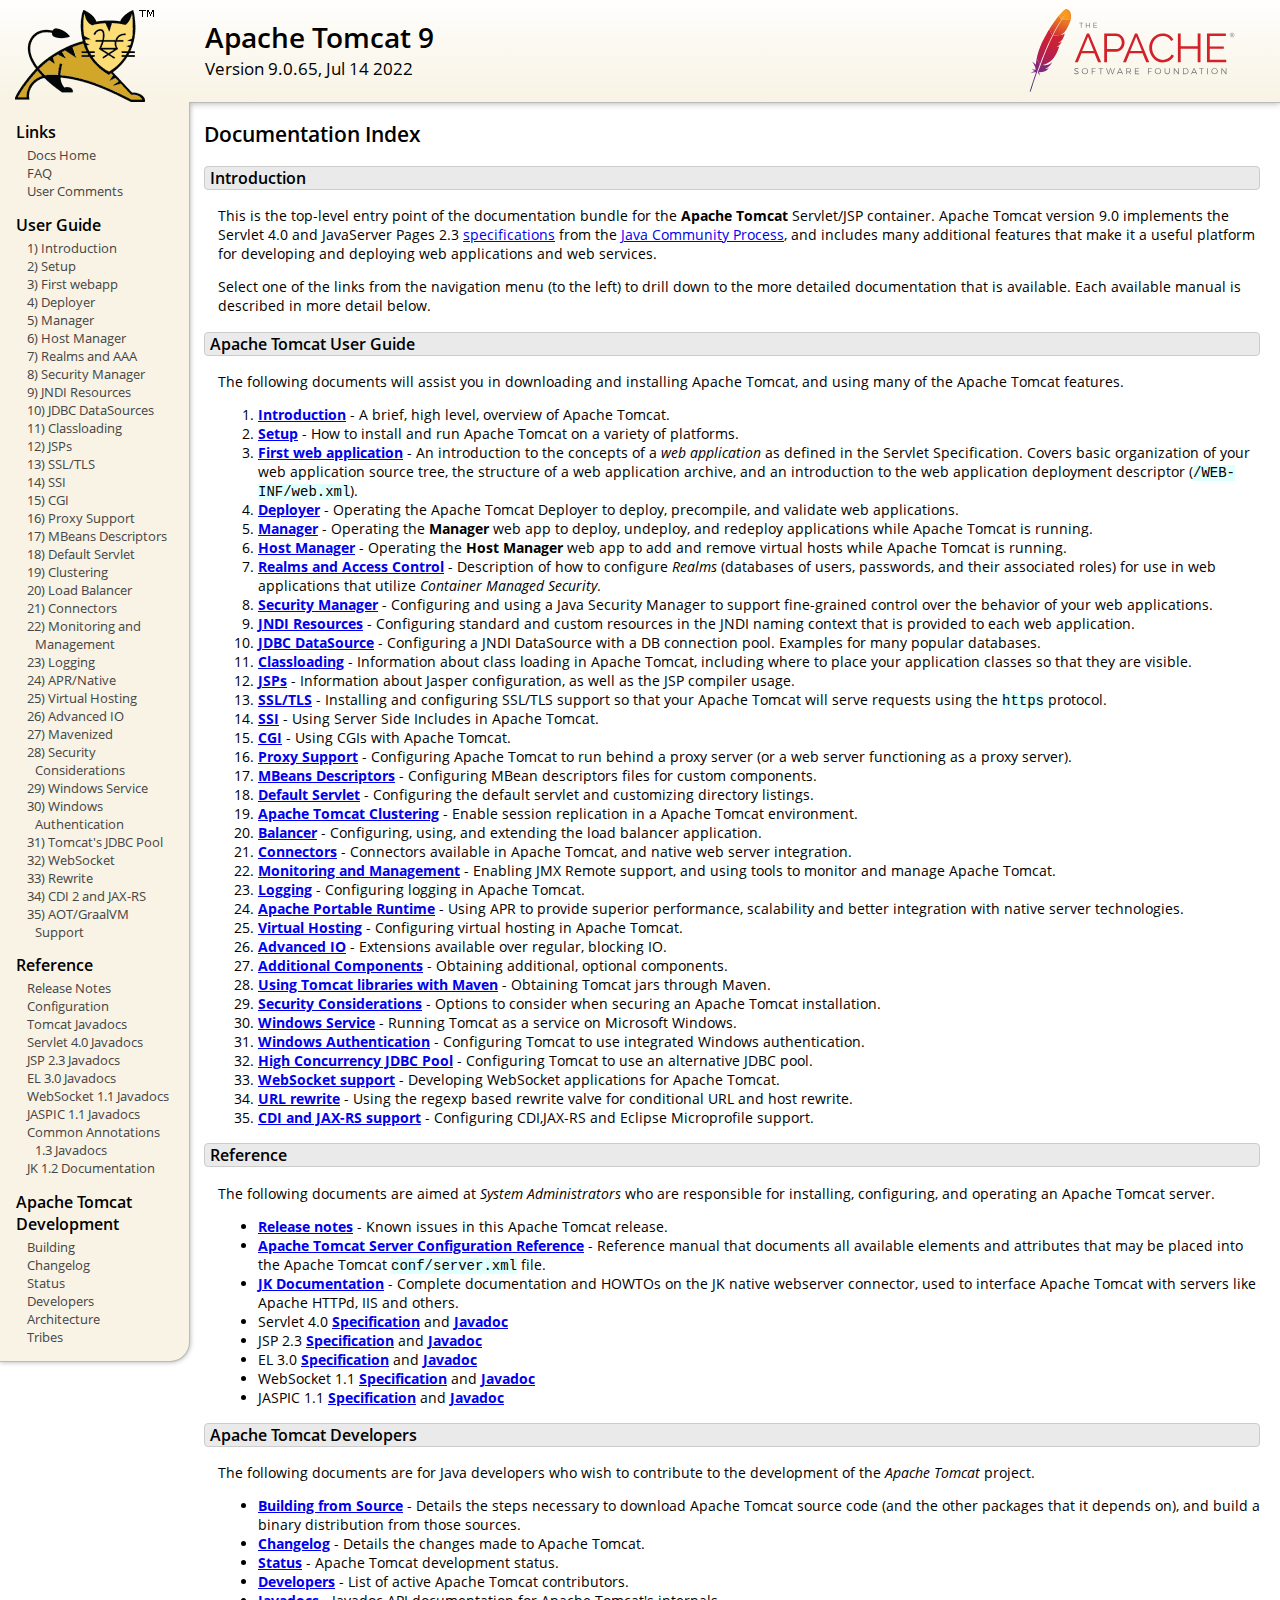
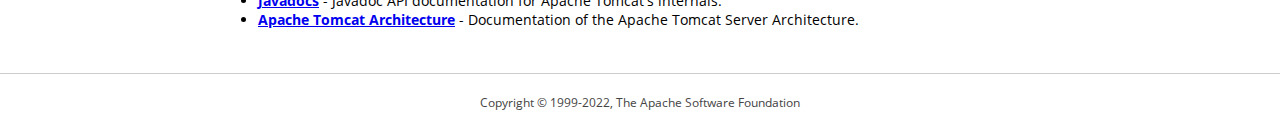
<file: Chat/apache-tomcat-9.0.65/webapps/docs/index.html>
<!DOCTYPE html SYSTEM "about:legacy-compat">
<html lang="en"><head><META http-equiv="Content-Type" content="text/html; charset=UTF-8"><link href="./images/docs-stylesheet.css" rel="stylesheet" type="text/css"><title>Apache Tomcat 9 (9.0.65) - Documentation Index</title><meta name="author" content="Craig R. McClanahan"><meta name="author" content="Remy Maucherat"><meta name="author" content="Yoav Shapira"></head><body><div id="wrapper"><header><div id="header"><div><div><div class="logo noPrint"><a href="https://tomcat.apache.org/"><img alt="Tomcat Home" src="./images/tomcat.png"></a></div><div style="height: 1px;"></div><div class="asfLogo noPrint"><a href="https://www.apache.org/" target="_blank"><img src="./images/asf-logo.svg" alt="The Apache Software Foundation" style="width: 266px; height: 83px;"></a></div><h1>Apache Tomcat 9</h1><div class="versionInfo">
            Version 9.0.65,
            <time datetime="2022-07-14">Jul 14 2022</time></div><div style="height: 1px;"></div><div style="clear: left;"></div></div></div></div></header><div id="middle"><div><div id="mainLeft" class="noprint"><div><nav><div><h2>Links</h2><ul><li><a href="index.html">Docs Home</a></li><li><a href="https://cwiki.apache.org/confluence/display/TOMCAT/FAQ">FAQ</a></li><li><a href="#comments_section">User Comments</a></li></ul></div><div><h2>User Guide</h2><ul><li><a href="introduction.html">1) Introduction</a></li><li><a href="setup.html">2) Setup</a></li><li><a href="appdev/index.html">3) First webapp</a></li><li><a href="deployer-howto.html">4) Deployer</a></li><li><a href="manager-howto.html">5) Manager</a></li><li><a href="host-manager-howto.html">6) Host Manager</a></li><li><a href="realm-howto.html">7) Realms and AAA</a></li><li><a href="security-manager-howto.html">8) Security Manager</a></li><li><a href="jndi-resources-howto.html">9) JNDI Resources</a></li><li><a href="jndi-datasource-examples-howto.html">10) JDBC DataSources</a></li><li><a href="class-loader-howto.html">11) Classloading</a></li><li><a href="jasper-howto.html">12) JSPs</a></li><li><a href="ssl-howto.html">13) SSL/TLS</a></li><li><a href="ssi-howto.html">14) SSI</a></li><li><a href="cgi-howto.html">15) CGI</a></li><li><a href="proxy-howto.html">16) Proxy Support</a></li><li><a href="mbeans-descriptors-howto.html">17) MBeans Descriptors</a></li><li><a href="default-servlet.html">18) Default Servlet</a></li><li><a href="cluster-howto.html">19) Clustering</a></li><li><a href="balancer-howto.html">20) Load Balancer</a></li><li><a href="connectors.html">21) Connectors</a></li><li><a href="monitoring.html">22) Monitoring and Management</a></li><li><a href="logging.html">23) Logging</a></li><li><a href="apr.html">24) APR/Native</a></li><li><a href="virtual-hosting-howto.html">25) Virtual Hosting</a></li><li><a href="aio.html">26) Advanced IO</a></li><li><a href="maven-jars.html">27) Mavenized</a></li><li><a href="security-howto.html">28) Security Considerations</a></li><li><a href="windows-service-howto.html">29) Windows Service</a></li><li><a href="windows-auth-howto.html">30) Windows Authentication</a></li><li><a href="jdbc-pool.html">31) Tomcat's JDBC Pool</a></li><li><a href="web-socket-howto.html">32) WebSocket</a></li><li><a href="rewrite.html">33) Rewrite</a></li><li><a href="cdi.html">34) CDI 2 and JAX-RS</a></li><li><a href="graal.html">35) AOT/GraalVM Support</a></li></ul></div><div><h2>Reference</h2><ul><li><a href="RELEASE-NOTES.txt">Release Notes</a></li><li><a href="config/index.html">Configuration</a></li><li><a href="api/index.html">Tomcat Javadocs</a></li><li><a href="servletapi/index.html">Servlet 4.0 Javadocs</a></li><li><a href="jspapi/index.html">JSP 2.3 Javadocs</a></li><li><a href="elapi/index.html">EL 3.0 Javadocs</a></li><li><a href="websocketapi/index.html">WebSocket 1.1 Javadocs</a></li><li><a href="jaspicapi/index.html">JASPIC 1.1 Javadocs</a></li><li><a href="annotationapi/index.html">Common Annotations 1.3 Javadocs</a></li><li><a href="https://tomcat.apache.org/connectors-doc/">JK 1.2 Documentation</a></li></ul></div><div><h2>Apache Tomcat Development</h2><ul><li><a href="building.html">Building</a></li><li><a href="changelog.html">Changelog</a></li><li><a href="https://cwiki.apache.org/confluence/display/TOMCAT/Tomcat+Versions">Status</a></li><li><a href="developers.html">Developers</a></li><li><a href="architecture/index.html">Architecture</a></li><li><a href="tribes/introduction.html">Tribes</a></li></ul></div></nav></div></div><div id="mainRight"><div id="content"><h2>Documentation Index</h2><h3 id="Introduction">Introduction</h3><div class="text">

<p>This is the top-level entry point of the documentation bundle for the
<strong>Apache Tomcat</strong> Servlet/JSP container.  Apache Tomcat version
9.0 implements the Servlet 4.0 and JavaServer Pages 2.3
<a href="https://cwiki.apache.org/confluence/display/TOMCAT/Specifications">specifications</a> from the
<a href="https://www.jcp.org">Java Community Process</a>, and includes many
additional features that make it a useful platform for developing and deploying
web applications and web services.</p>

<p>Select one of the links from the navigation menu (to the left) to drill
down to the more detailed documentation that is available.  Each available
manual is described in more detail below.</p>

</div><h3 id="Apache_Tomcat_User_Guide">Apache Tomcat User Guide</h3><div class="text">

<p>The following documents will assist you in downloading and installing
Apache Tomcat, and using many of the Apache Tomcat features.</p>

<ol>
<li><a href="introduction.html"><strong>Introduction</strong></a> - A
    brief, high level, overview of Apache Tomcat.</li>
<li><a href="setup.html"><strong>Setup</strong></a> - How to install and run
    Apache Tomcat on a variety of platforms.</li>
<li><a href="appdev/index.html"><strong>First web application</strong></a>
    - An introduction to the concepts of a <em>web application</em> as defined
    in the Servlet Specification.  Covers basic organization of your web application
    source tree, the structure of a web application archive, and an
    introduction to the web application deployment descriptor
    (<code>/WEB-INF/web.xml</code>).</li>
<li><a href="deployer-howto.html"><strong>Deployer</strong></a> -
    Operating the Apache Tomcat Deployer to deploy, precompile, and validate web
    applications.</li>
<li><a href="manager-howto.html"><strong>Manager</strong></a> -
    Operating the <strong>Manager</strong> web app to deploy, undeploy, and
    redeploy applications while Apache Tomcat is running.</li>
<li><a href="host-manager-howto.html"><strong>Host Manager</strong></a> -
    Operating the <strong>Host Manager</strong> web app to add and remove
    virtual hosts while Apache Tomcat is running.</li>
<li><a href="realm-howto.html"><strong>Realms and Access Control</strong></a>
    - Description of how to configure <em>Realms</em> (databases of users,
    passwords, and their associated roles) for use in web applications that
    utilize <em>Container Managed Security</em>.</li>
<li><a href="security-manager-howto.html"><strong>Security Manager</strong></a>
    - Configuring and using a Java Security Manager to
    support fine-grained control over the behavior of your web applications.
    </li>
<li><a href="jndi-resources-howto.html"><strong>JNDI Resources</strong></a>
    - Configuring standard and custom resources in the JNDI naming context
    that is provided to each web application.</li>
<li><a href="jndi-datasource-examples-howto.html">
    <strong>JDBC DataSource</strong></a>
    - Configuring a JNDI DataSource with a DB connection pool.
    Examples for many popular databases.</li>
<li><a href="class-loader-howto.html"><strong>Classloading</strong></a>
    - Information about class loading in Apache Tomcat, including where to place
    your application classes so that they are visible.</li>
<li><a href="jasper-howto.html"><strong>JSPs</strong></a>
    - Information about Jasper configuration, as well as the JSP compiler
    usage.</li>
<li><a href="ssl-howto.html"><strong>SSL/TLS</strong></a> -
    Installing and configuring SSL/TLS support so that your Apache Tomcat will
    serve requests using the <code>https</code> protocol.</li>
<li><a href="ssi-howto.html"><strong>SSI</strong></a> -
    Using Server Side Includes in Apache Tomcat.</li>
<li><a href="cgi-howto.html"><strong>CGI</strong></a> -
    Using CGIs with Apache Tomcat.</li>
<li><a href="proxy-howto.html"><strong>Proxy Support</strong></a> -
    Configuring Apache Tomcat to run behind a proxy server (or a web server
    functioning as a proxy server).</li>
<li><a href="mbeans-descriptors-howto.html"><strong>MBeans Descriptors</strong></a> -
    Configuring MBean descriptors files for custom components.</li>
<li><a href="default-servlet.html"><strong>Default Servlet</strong></a> -
    Configuring the default servlet and customizing directory listings.</li>
<li><a href="cluster-howto.html"><strong>Apache Tomcat Clustering</strong></a> -
    Enable session replication in a Apache Tomcat environment.</li>
<li><a href="balancer-howto.html"><strong>Balancer</strong></a> -
    Configuring, using, and extending the load balancer application.</li>
<li><a href="connectors.html"><strong>Connectors</strong></a> -
    Connectors available in Apache Tomcat, and native web server integration.</li>
<li><a href="monitoring.html"><strong>Monitoring and Management</strong></a> -
    Enabling JMX Remote support, and using tools to monitor and manage Apache Tomcat.</li>
<li><a href="logging.html"><strong>Logging</strong></a> -
    Configuring logging in Apache Tomcat.</li>
<li><a href="apr.html"><strong>Apache Portable Runtime</strong></a> -
    Using APR to provide superior performance, scalability and better
    integration with native server technologies.</li>
<li><a href="virtual-hosting-howto.html"><strong>Virtual Hosting</strong></a> -
    Configuring virtual hosting in Apache Tomcat.</li>
<li><a href="aio.html"><strong>Advanced IO</strong></a> -
    Extensions available over regular, blocking IO.</li>
<li><a href="extras.html"><strong>Additional Components</strong></a> -
    Obtaining additional, optional components.</li>
<li><a href="maven-jars.html"><strong>Using Tomcat libraries with Maven</strong></a> -
    Obtaining Tomcat jars through Maven.</li>
<li><a href="security-howto.html"><strong>Security Considerations</strong></a> -
    Options to consider when securing an Apache Tomcat installation.</li>
<li><a href="windows-service-howto.html"><strong>Windows Service</strong></a> -
    Running Tomcat as a service on Microsoft Windows.</li>
<li><a href="windows-auth-howto.html"><strong>Windows Authentication</strong></a> -
    Configuring Tomcat to use integrated Windows authentication.</li>
<li><a href="jdbc-pool.html"><strong>High Concurrency JDBC Pool</strong></a> -
    Configuring Tomcat to use an alternative JDBC pool.</li>
<li><a href="web-socket-howto.html"><strong>WebSocket support</strong></a> -
    Developing WebSocket applications for Apache Tomcat.</li>
<li><a href="rewrite.html"><strong>URL rewrite</strong></a> -
    Using the regexp based rewrite valve for conditional URL and host rewrite.</li>
<li><a href="cdi.html"><strong>CDI and JAX-RS support</strong></a> -
    Configuring CDI,JAX-RS and Eclipse Microprofile support.</li>
</ol>

</div><h3 id="Reference">Reference</h3><div class="text">

<p>The following documents are aimed at <em>System Administrators</em> who
are responsible for installing, configuring, and operating an Apache Tomcat server.
</p>
<ul>
<li><a href="RELEASE-NOTES.txt"><strong>Release notes</strong></a>
    - Known issues in this Apache Tomcat release.
    </li>
<li><a href="config/index.html"><strong>Apache Tomcat Server Configuration Reference</strong></a>
    - Reference manual that documents all available elements and attributes
      that may be placed into the Apache Tomcat <code>conf/server.xml</code> file.
    </li>
<li><a href="https://tomcat.apache.org/connectors-doc/index.html"><strong>JK Documentation</strong></a>
    - Complete documentation and HOWTOs on the JK native webserver connector,
      used to interface Apache Tomcat with servers like Apache HTTPd, IIS
      and others.</li>
<li>Servlet 4.0
    <a href="https://jcp.org/aboutJava/communityprocess/final/jsr369/index.html">
    <strong>Specification</strong></a> and
    <a href="https://javaee.github.io/javaee-spec/javadocs/javax/servlet/package-summary.html">
    <strong>Javadoc</strong></a>
    </li>
<li>JSP 2.3
    <a href="https://jcp.org/aboutJava/communityprocess/mrel/jsr245/index2.html">
    <strong>Specification</strong></a> and
    <a href="http://docs.oracle.com/javaee/7/api/javax/servlet/jsp/package-summary.html">
    <strong>Javadoc</strong></a>
    </li>
<li>EL 3.0
    <a href="https://jcp.org/aboutJava/communityprocess/final/jsr341/index.html">
    <strong>Specification</strong></a> and
    <a href="http://docs.oracle.com/javaee/7/api/javax/el/package-summary.html">
    <strong>Javadoc</strong></a>
    </li>
<li>WebSocket 1.1
    <a href="https://jcp.org/aboutJava/communityprocess/mrel/jsr356/index.html">
    <strong>Specification</strong></a> and
    <a href="http://docs.oracle.com/javaee/7/api/javax/websocket/package-summary.html">
    <strong>Javadoc</strong></a>
    </li>
<li>JASPIC 1.1
    <a href="https://jcp.org/aboutJava/communityprocess/mrel/jsr196/index.html">
    <strong>Specification</strong></a> and
    <a href="http://docs.oracle.com/javaee/7/api/javax/security/auth/message/package-summary.html">
    <strong>Javadoc</strong></a>
    </li>
</ul>

</div><h3 id="Apache_Tomcat_Developers">Apache Tomcat Developers</h3><div class="text">

<p>The following documents are for Java developers who wish to contribute to
the development of the <em>Apache Tomcat</em> project.</p>
<ul>
<li><a href="building.html"><strong>Building from Source</strong></a> -
    Details the steps necessary to download Apache Tomcat source code (and the
    other packages that it depends on), and build a binary distribution from
    those sources.
    </li>
<li><a href="changelog.html"><strong>Changelog</strong></a> - Details the
    changes made to Apache Tomcat.
    </li>
<li><a href="https://wiki.apache.org/tomcat/TomcatVersions"><strong>Status</strong></a> -
    Apache Tomcat development status.
    </li>
<li><a href="developers.html"><strong>Developers</strong></a> - List of active
    Apache Tomcat contributors.
    </li>
<li><a href="api/index.html"><strong>Javadocs</strong></a>
    - Javadoc API documentation for Apache Tomcat's internals.</li>
<li><a href="architecture/index.html"><strong>Apache Tomcat Architecture</strong></a>
    - Documentation of the Apache Tomcat Server Architecture.</li>
</ul>

</div></div></div></div></div><footer><div id="footer">
    Copyright &copy; 1999-2022, The Apache Software Foundation
    </div></footer></div></body></html>
</file>
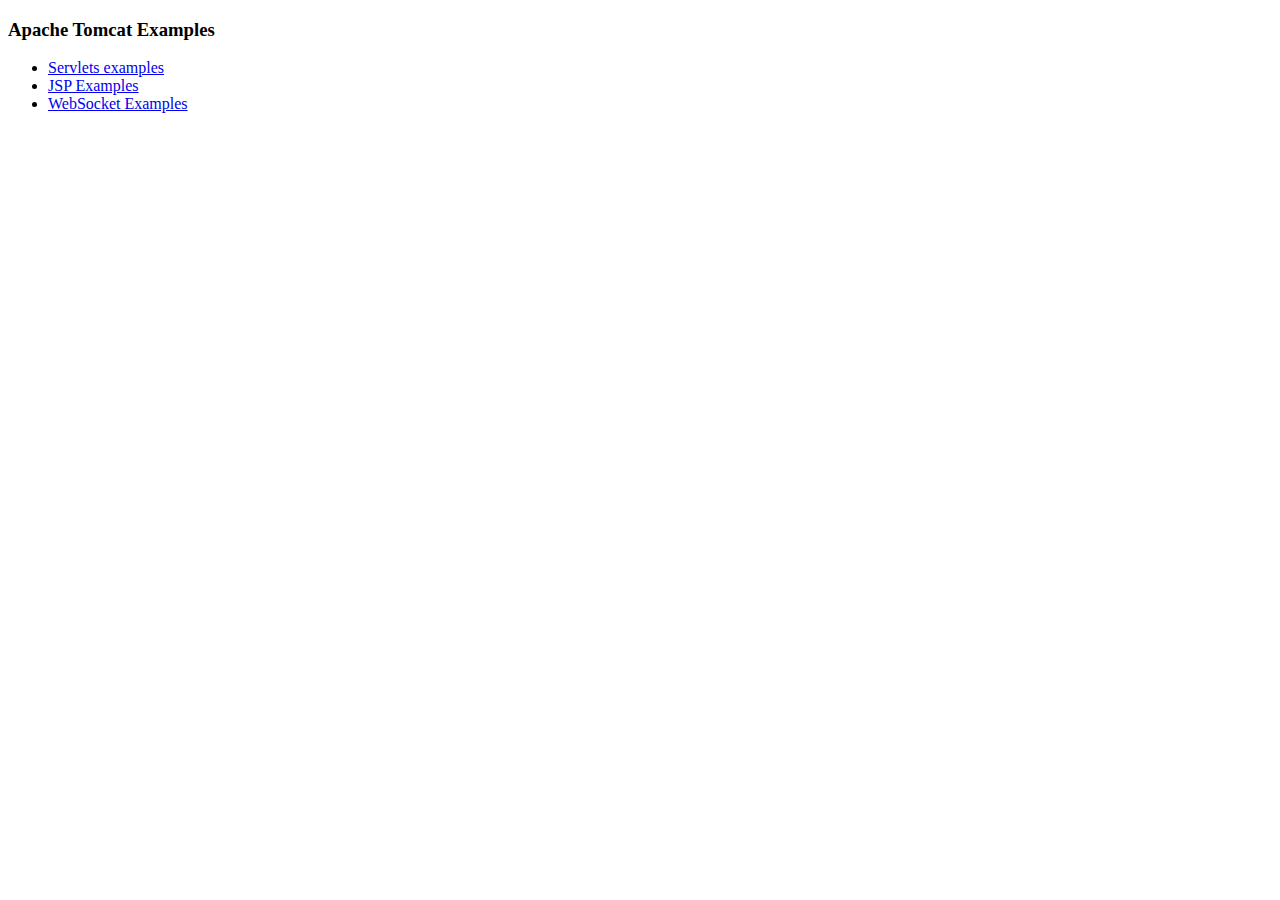
<file: Chat/apache-tomcat-9.0.65/webapps/examples/index.html>
<!--
  Licensed to the Apache Software Foundation (ASF) under one or more
  contributor license agreements.  See the NOTICE file distributed with
  this work for additional information regarding copyright ownership.
  The ASF licenses this file to You under the Apache License, Version 2.0
  (the "License"); you may not use this file except in compliance with
  the License.  You may obtain a copy of the License at

      http://www.apache.org/licenses/LICENSE-2.0

  Unless required by applicable law or agreed to in writing, software
  distributed under the License is distributed on an "AS IS" BASIS,
  WITHOUT WARRANTIES OR CONDITIONS OF ANY KIND, either express or implied.
  See the License for the specific language governing permissions and
  limitations under the License.
-->
<!DOCTYPE HTML><html lang="en"><head>
<meta charset="UTF-8">
<title>Apache Tomcat Examples</title>
</head>
<body>
<p>
<h3>Apache Tomcat Examples</H3>
<p></p>
<ul>
<li><a href="servlets">Servlets examples</a></li>
<li><a href="jsp">JSP Examples</a></li>
<li><a href="websocket/index.xhtml">WebSocket Examples</a></li>
</ul>
</body></html>
</file>
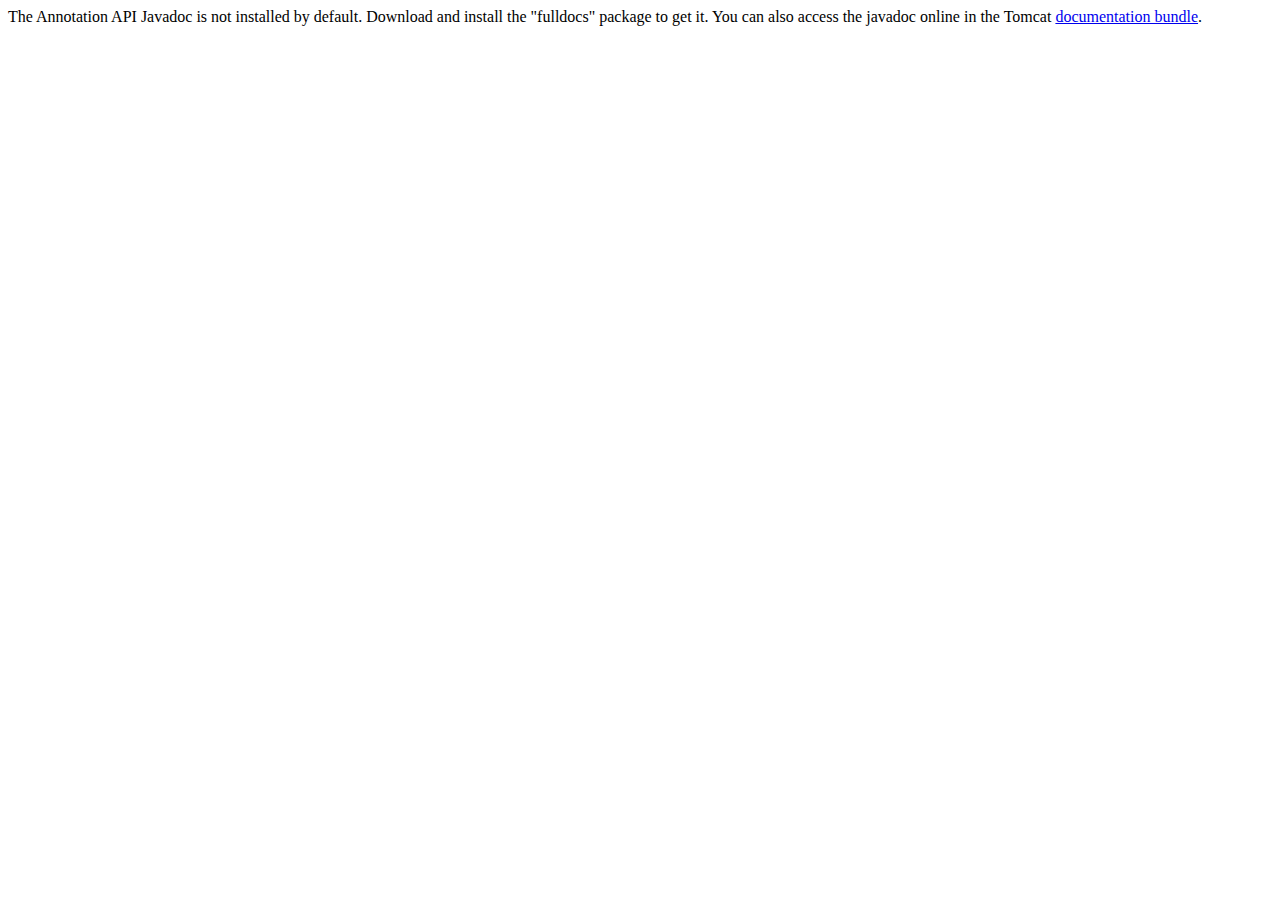
<file: Chat/apache-tomcat-9.0.65/webapps/docs/annotationapi/index.html>
<!--
  Licensed to the Apache Software Foundation (ASF) under one or more
  contributor license agreements.  See the NOTICE file distributed with
  this work for additional information regarding copyright ownership.
  The ASF licenses this file to You under the Apache License, Version 2.0
  (the "License"); you may not use this file except in compliance with
  the License.  You may obtain a copy of the License at

      http://www.apache.org/licenses/LICENSE-2.0

  Unless required by applicable law or agreed to in writing, software
  distributed under the License is distributed on an "AS IS" BASIS,
  WITHOUT WARRANTIES OR CONDITIONS OF ANY KIND, either express or implied.
  See the License for the specific language governing permissions and
  limitations under the License.
-->
<!DOCTYPE html>
<html>
<head>
    <meta charset="UTF-8" />
    <title>API docs</title>
</head>

<body>

The Annotation API Javadoc is not installed by default. Download and install
the "fulldocs" package to get it.

You can also access the javadoc online in the Tomcat
<a href="https://tomcat.apache.org/tomcat-9.0-doc/">
    documentation bundle</a>.

</body>
</html>
</file>
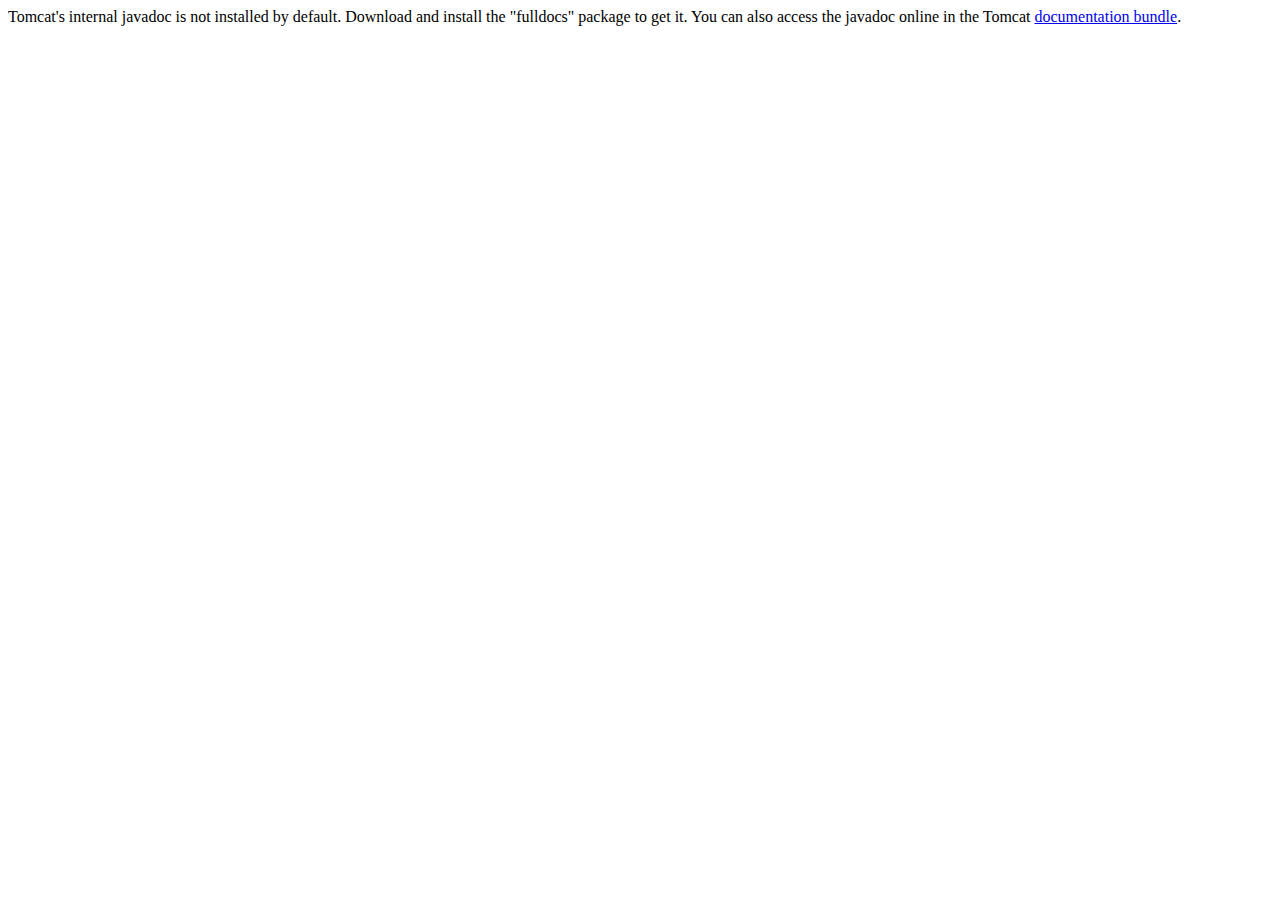
<file: Chat/apache-tomcat-9.0.65/webapps/docs/api/index.html>
<!--
  Licensed to the Apache Software Foundation (ASF) under one or more
  contributor license agreements.  See the NOTICE file distributed with
  this work for additional information regarding copyright ownership.
  The ASF licenses this file to You under the Apache License, Version 2.0
  (the "License"); you may not use this file except in compliance with
  the License.  You may obtain a copy of the License at

      http://www.apache.org/licenses/LICENSE-2.0

  Unless required by applicable law or agreed to in writing, software
  distributed under the License is distributed on an "AS IS" BASIS,
  WITHOUT WARRANTIES OR CONDITIONS OF ANY KIND, either express or implied.
  See the License for the specific language governing permissions and
  limitations under the License.
-->
<!DOCTYPE html>
<html>
    <head>
    <meta charset="UTF-8" />
    <title>API docs</title>
</head>

<body>

Tomcat's internal javadoc is not installed by default. Download and install
the "fulldocs" package to get it.

You can also access the javadoc online in the Tomcat
<a href="https://tomcat.apache.org/tomcat-9.0-doc/">
documentation bundle</a>.

</body>
</html>
</file>
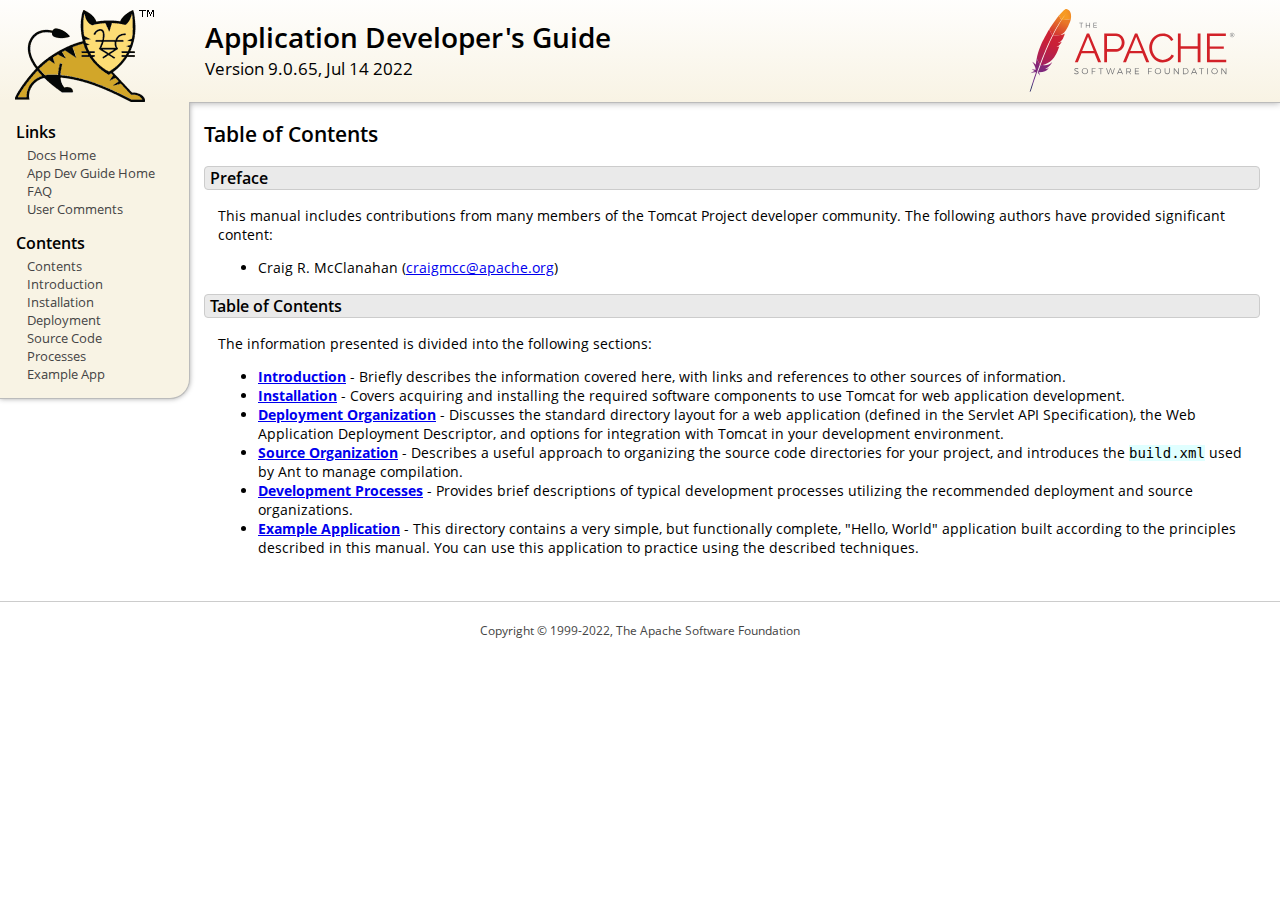
<file: Chat/apache-tomcat-9.0.65/webapps/docs/appdev/index.html>
<!DOCTYPE html SYSTEM "about:legacy-compat">
<html lang="en"><head><META http-equiv="Content-Type" content="text/html; charset=UTF-8"><link href="../images/docs-stylesheet.css" rel="stylesheet" type="text/css"><title>Application Developer's Guide (9.0.65) - Table of Contents</title><meta name="author" content="Craig R. McClanahan"></head><body><div id="wrapper"><header><div id="header"><div><div><div class="logo noPrint"><a href="https://tomcat.apache.org/"><img alt="Tomcat Home" src="../images/tomcat.png"></a></div><div style="height: 1px;"></div><div class="asfLogo noPrint"><a href="https://www.apache.org/" target="_blank"><img src="../images/asf-logo.svg" alt="The Apache Software Foundation" style="width: 266px; height: 83px;"></a></div><h1>Application Developer's Guide</h1><div class="versionInfo">
            Version 9.0.65,
            <time datetime="2022-07-14">Jul 14 2022</time></div><div style="height: 1px;"></div><div style="clear: left;"></div></div></div></div></header><div id="middle"><div><div id="mainLeft" class="noprint"><div><nav><div><h2>Links</h2><ul><li><a href="../index.html">Docs Home</a></li><li><a href="index.html">App Dev Guide Home</a></li><li><a href="https://cwiki.apache.org/confluence/display/TOMCAT/FAQ">FAQ</a></li><li><a href="#comments_section">User Comments</a></li></ul></div><div><h2>Contents</h2><ul><li><a href="index.html">Contents</a></li><li><a href="introduction.html">Introduction</a></li><li><a href="installation.html">Installation</a></li><li><a href="deployment.html">Deployment</a></li><li><a href="source.html">Source Code</a></li><li><a href="processes.html">Processes</a></li><li><a href="sample/">Example App</a></li></ul></div></nav></div></div><div id="mainRight"><div id="content"><h2>Table of Contents</h2><h3 id="Preface">Preface</h3><div class="text">

<p>This manual includes contributions from many members of the Tomcat Project
developer community.  The following authors have provided significant content:
</p>
<ul>
<li>Craig R. McClanahan
    (<a href="mailto:craigmcc@apache.org">craigmcc@apache.org</a>)</li>
</ul>

</div><h3 id="Table_of_Contents">Table of Contents</h3><div class="text">

<p>The information presented is divided into the following sections:</p>
<ul>
<li><a href="introduction.html"><strong>Introduction</strong></a> -
    Briefly describes the information covered here, with
    links and references to other sources of information.</li>
<li><a href="installation.html"><strong>Installation</strong></a> -
    Covers acquiring and installing the required software
    components to use Tomcat for web application development.</li>
<li><a href="deployment.html"><strong>Deployment Organization</strong></a> -
    Discusses the standard directory layout for a web application
    (defined in the Servlet API Specification), the Web Application
    Deployment Descriptor, and options for integration with Tomcat
    in your development environment.</li>
<li><a href="source.html"><strong>Source Organization</strong></a> -
    Describes a useful approach to organizing the source code
    directories for your project, and introduces the
    <code>build.xml</code> used by Ant to manage compilation.</li>
<li><a href="processes.html"><strong>Development Processes</strong></a> -
    Provides brief descriptions of typical development processes
    utilizing the recommended deployment and source organizations.</li>
<li><a href="sample/" target="_blank"><strong>Example Application</strong></a> -
    This directory contains a very simple, but functionally complete,
    "Hello, World" application built according to the principles
    described in this manual.  You can use this application to
    practice using the described techniques.</li>
</ul>

</div></div></div></div></div><footer><div id="footer">
    Copyright &copy; 1999-2022, The Apache Software Foundation
    </div></footer></div></body></html>
</file>
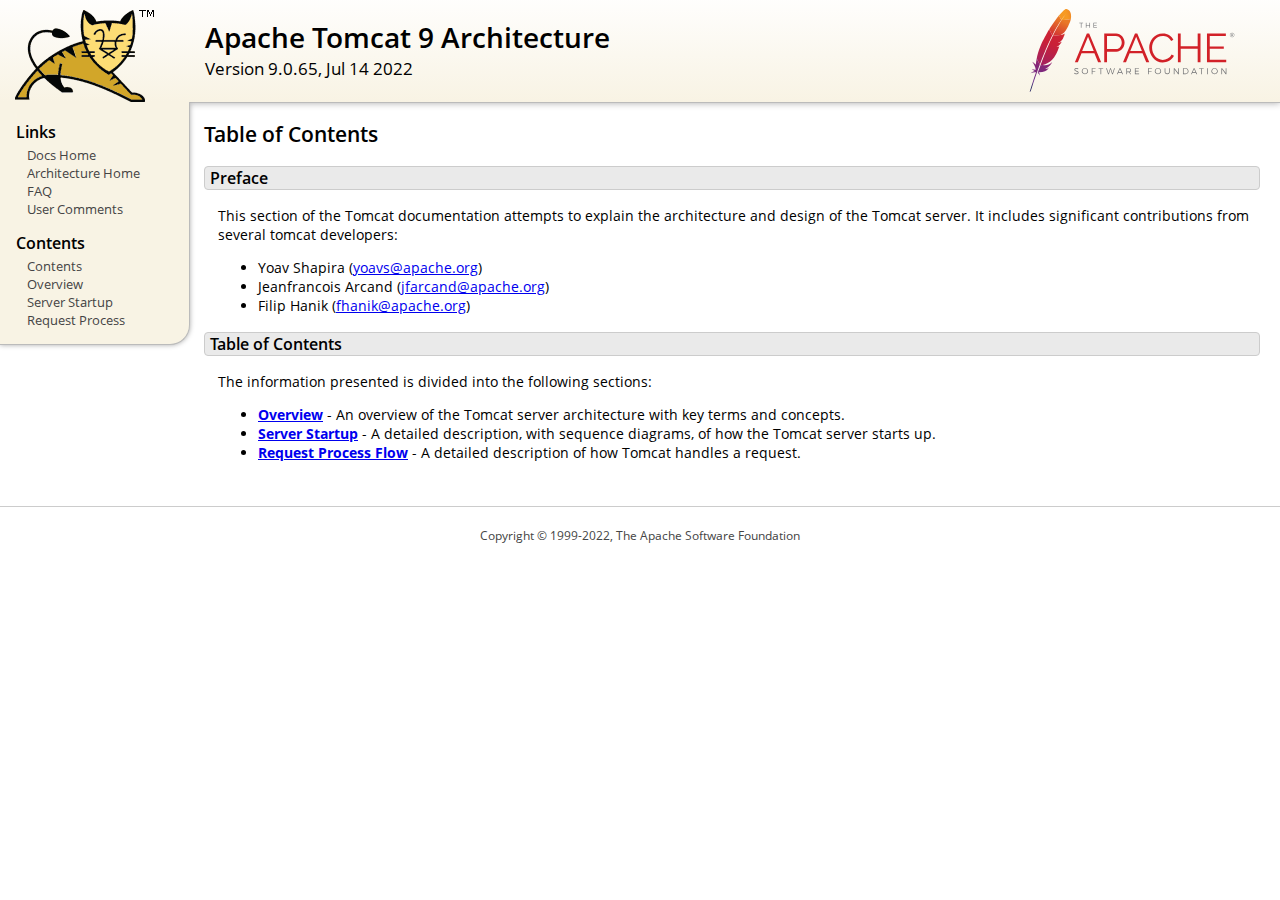
<file: Chat/apache-tomcat-9.0.65/webapps/docs/architecture/index.html>
<!DOCTYPE html SYSTEM "about:legacy-compat">
<html lang="en"><head><META http-equiv="Content-Type" content="text/html; charset=UTF-8"><link href="../images/docs-stylesheet.css" rel="stylesheet" type="text/css"><title>Apache Tomcat 9 Architecture (9.0.65) - Table of Contents</title><meta name="author" content="Yoav Shapira"></head><body><div id="wrapper"><header><div id="header"><div><div><div class="logo noPrint"><a href="https://tomcat.apache.org/"><img alt="Tomcat Home" src="../images/tomcat.png"></a></div><div style="height: 1px;"></div><div class="asfLogo noPrint"><a href="https://www.apache.org/" target="_blank"><img src="../images/asf-logo.svg" alt="The Apache Software Foundation" style="width: 266px; height: 83px;"></a></div><h1>Apache Tomcat 9 Architecture</h1><div class="versionInfo">
            Version 9.0.65,
            <time datetime="2022-07-14">Jul 14 2022</time></div><div style="height: 1px;"></div><div style="clear: left;"></div></div></div></div></header><div id="middle"><div><div id="mainLeft" class="noprint"><div><nav><div><h2>Links</h2><ul><li><a href="../index.html">Docs Home</a></li><li><a href="index.html">Architecture Home</a></li><li><a href="https://cwiki.apache.org/confluence/display/TOMCAT/FAQ">FAQ</a></li><li><a href="#comments_section">User Comments</a></li></ul></div><div><h2>Contents</h2><ul><li><a href="index.html">Contents</a></li><li><a href="overview.html">Overview</a></li><li><a href="startup.html">Server Startup</a></li><li><a href="requestProcess.html">Request Process</a></li></ul></div></nav></div></div><div id="mainRight"><div id="content"><h2>Table of Contents</h2><h3 id="Preface">Preface</h3><div class="text">

<p>This section of the Tomcat documentation attempts to explain
the architecture and design of the Tomcat server.  It includes significant
contributions from several tomcat developers:
</p>
<ul>
<li>Yoav Shapira
    (<a href="mailto:yoavs@apache.org">yoavs@apache.org</a>)</li>
<li>Jeanfrancois Arcand
    (<a href="mailto:jfarcand@apache.org">jfarcand@apache.org</a>)</li>
<li>Filip Hanik
    (<a href="mailto:fhanik@apache.org">fhanik@apache.org</a>)</li>
</ul>

</div><h3 id="Table_of_Contents">Table of Contents</h3><div class="text">

<p>The information presented is divided into the following sections:</p>
<ul>
<li><a href="overview.html"><strong>Overview</strong></a> -
    An overview of the Tomcat server architecture with key terms
    and concepts.</li>
<li><a href="startup.html"><strong>Server Startup</strong></a> -
    A detailed description, with sequence diagrams, of how the Tomcat
    server starts up.</li>
<li><a href="requestProcess.html"><strong>Request Process Flow</strong></a> -
    A detailed description of how Tomcat handles a request.</li>
</ul>

</div></div></div></div></div><footer><div id="footer">
    Copyright &copy; 1999-2022, The Apache Software Foundation
    </div></footer></div></body></html>
</file>
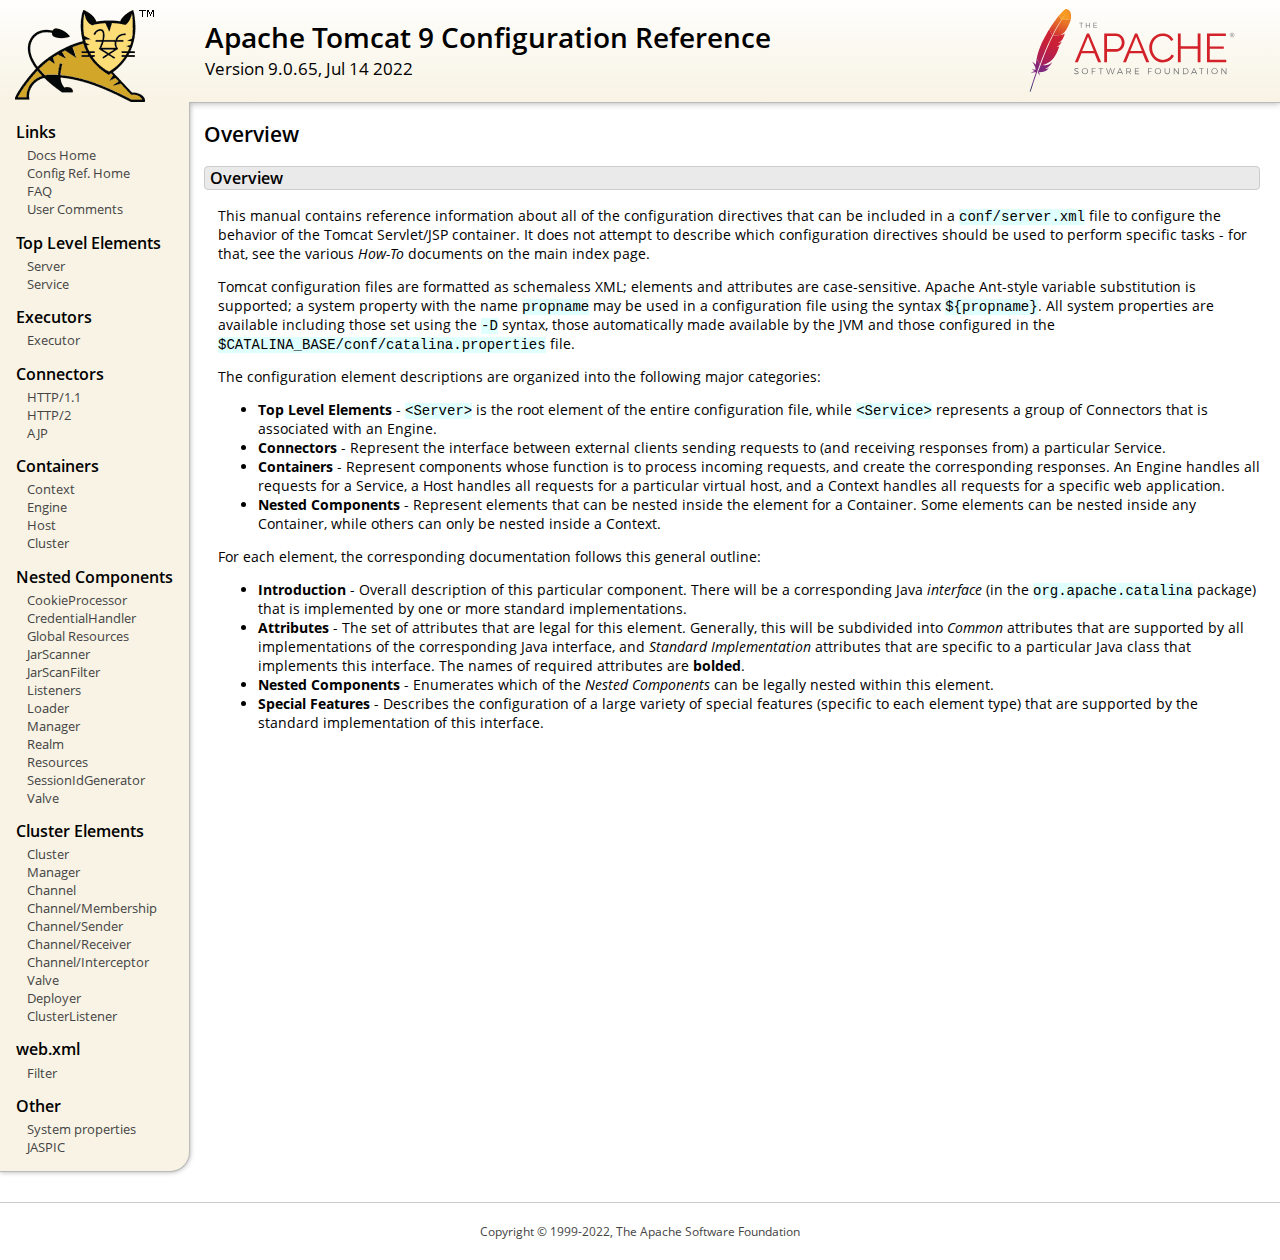
<file: Chat/apache-tomcat-9.0.65/webapps/docs/config/index.html>
<!DOCTYPE html SYSTEM "about:legacy-compat">
<html lang="en"><head><META http-equiv="Content-Type" content="text/html; charset=UTF-8"><link href="../images/docs-stylesheet.css" rel="stylesheet" type="text/css"><title>Apache Tomcat 9 Configuration Reference (9.0.65) - Overview</title><meta name="author" content="Craig R. McClanahan"></head><body><div id="wrapper"><header><div id="header"><div><div><div class="logo noPrint"><a href="https://tomcat.apache.org/"><img alt="Tomcat Home" src="../images/tomcat.png"></a></div><div style="height: 1px;"></div><div class="asfLogo noPrint"><a href="https://www.apache.org/" target="_blank"><img src="../images/asf-logo.svg" alt="The Apache Software Foundation" style="width: 266px; height: 83px;"></a></div><h1>Apache Tomcat 9 Configuration Reference</h1><div class="versionInfo">
            Version 9.0.65,
            <time datetime="2022-07-14">Jul 14 2022</time></div><div style="height: 1px;"></div><div style="clear: left;"></div></div></div></div></header><div id="middle"><div><div id="mainLeft" class="noprint"><div><nav><div><h2>Links</h2><ul><li><a href="../index.html">Docs Home</a></li><li><a href="index.html">Config Ref. Home</a></li><li><a href="https://cwiki.apache.org/confluence/display/TOMCAT/FAQ">FAQ</a></li><li><a href="#comments_section">User Comments</a></li></ul></div><div><h2>Top Level Elements</h2><ul><li><a href="server.html">Server</a></li><li><a href="service.html">Service</a></li></ul></div><div><h2>Executors</h2><ul><li><a href="executor.html">Executor</a></li></ul></div><div><h2>Connectors</h2><ul><li><a href="http.html">HTTP/1.1</a></li><li><a href="http2.html">HTTP/2</a></li><li><a href="ajp.html">AJP</a></li></ul></div><div><h2>Containers</h2><ul><li><a href="context.html">Context</a></li><li><a href="engine.html">Engine</a></li><li><a href="host.html">Host</a></li><li><a href="cluster.html">Cluster</a></li></ul></div><div><h2>Nested Components</h2><ul><li><a href="cookie-processor.html">CookieProcessor</a></li><li><a href="credentialhandler.html">CredentialHandler</a></li><li><a href="globalresources.html">Global Resources</a></li><li><a href="jar-scanner.html">JarScanner</a></li><li><a href="jar-scan-filter.html">JarScanFilter</a></li><li><a href="listeners.html">Listeners</a></li><li><a href="loader.html">Loader</a></li><li><a href="manager.html">Manager</a></li><li><a href="realm.html">Realm</a></li><li><a href="resources.html">Resources</a></li><li><a href="sessionidgenerator.html">SessionIdGenerator</a></li><li><a href="valve.html">Valve</a></li></ul></div><div><h2>Cluster Elements</h2><ul><li><a href="cluster.html">Cluster</a></li><li><a href="cluster-manager.html">Manager</a></li><li><a href="cluster-channel.html">Channel</a></li><li><a href="cluster-membership.html">Channel/Membership</a></li><li><a href="cluster-sender.html">Channel/Sender</a></li><li><a href="cluster-receiver.html">Channel/Receiver</a></li><li><a href="cluster-interceptor.html">Channel/Interceptor</a></li><li><a href="cluster-valve.html">Valve</a></li><li><a href="cluster-deployer.html">Deployer</a></li><li><a href="cluster-listener.html">ClusterListener</a></li></ul></div><div><h2>web.xml</h2><ul><li><a href="filter.html">Filter</a></li></ul></div><div><h2>Other</h2><ul><li><a href="systemprops.html">System properties</a></li><li><a href="jaspic.html">JASPIC</a></li></ul></div></nav></div></div><div id="mainRight"><div id="content"><h2>Overview</h2><h3 id="Overview">Overview</h3><div class="text">

<p>This manual contains reference information about all of the configuration
directives that can be included in a <code>conf/server.xml</code> file to
configure the behavior of the Tomcat Servlet/JSP container.  It does not
attempt to describe which configuration directives should be used to perform
specific tasks - for that, see the various <em>How-To</em> documents on the
main index page.</p>

<p>Tomcat configuration files are formatted as schemaless XML; elements and
attributes are case-sensitive. Apache Ant-style variable substitution
is supported; a system property with the name <code>propname</code> may be
used in a configuration file using the syntax <code>${propname}</code>. All
system properties are available including those set using the <code>-D</code>
syntax, those automatically made available by the JVM and those configured in
the <code>$CATALINA_BASE/conf/catalina.properties</code> file.
</p>

<p>The configuration element descriptions are organized into the following
major categories:</p>
<ul>
<li><strong>Top Level Elements</strong> - <code>&lt;Server&gt;</code> is the
    root element of the entire configuration file, while
    <code>&lt;Service&gt;</code> represents a group of Connectors that is
    associated with an Engine.</li>
<li><strong>Connectors</strong> - Represent the interface between external
    clients sending requests to (and receiving responses from) a particular
    Service.</li>
<li><strong>Containers</strong> - Represent components whose function is to
    process incoming requests, and create the corresponding responses.
    An Engine handles all requests for a Service, a Host handles all requests
    for a particular virtual host, and a Context handles all requests for a
    specific web application.</li>
<li><strong>Nested Components</strong> - Represent elements that can be
    nested inside the element for a Container.  Some elements can be nested
    inside any Container, while others can only be nested inside a
    Context.</li>
</ul>

<p>For each element, the corresponding documentation follows this general
outline:</p>
<ul>
<li><strong>Introduction</strong> - Overall description of this particular
    component.  There will be a corresponding Java <em>interface</em> (in
    the <code>org.apache.catalina</code> package) that is implemented by one
    or more standard implementations.</li>
<li><strong>Attributes</strong> - The set of attributes that are legal for
    this element.  Generally, this will be subdivided into <em>Common</em>
    attributes that are supported by all implementations of the corresponding
    Java interface, and <em>Standard Implementation</em> attributes that are
    specific to a particular Java class that implements this interface.
    The names of required attributes are <strong>bolded</strong>.</li>
<li><strong>Nested Components</strong> - Enumerates which of the <em>Nested
    Components</em> can be legally nested within this element.</li>
<li><strong>Special Features</strong> - Describes the configuration of a large
    variety of special features (specific to each element type) that are
    supported by the standard implementation of this interface.</li>
</ul>

</div></div></div></div></div><footer><div id="footer">
    Copyright &copy; 1999-2022, The Apache Software Foundation
    </div></footer></div></body></html>
</file>
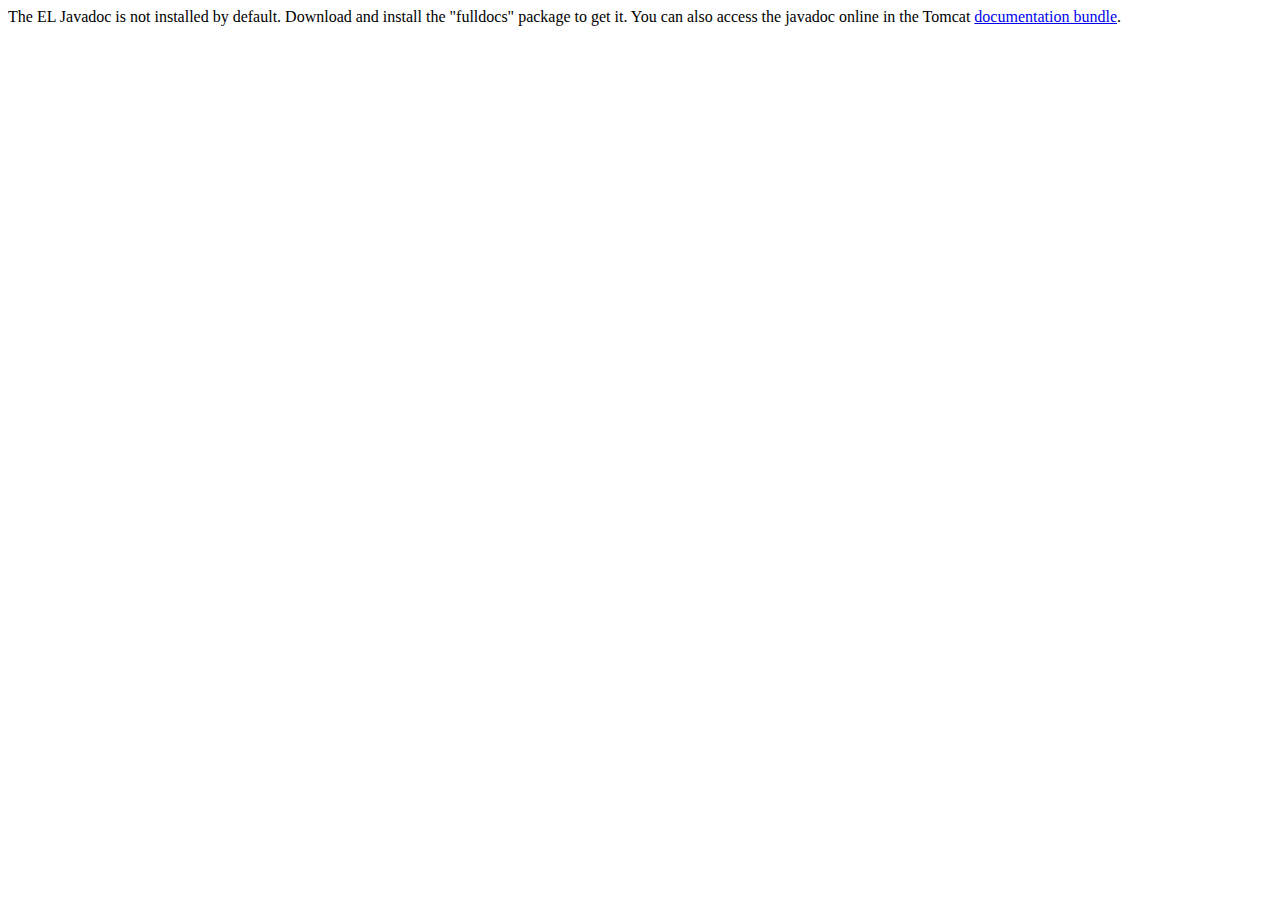
<file: Chat/apache-tomcat-9.0.65/webapps/docs/elapi/index.html>
<!--
  Licensed to the Apache Software Foundation (ASF) under one or more
  contributor license agreements.  See the NOTICE file distributed with
  this work for additional information regarding copyright ownership.
  The ASF licenses this file to You under the Apache License, Version 2.0
  (the "License"); you may not use this file except in compliance with
  the License.  You may obtain a copy of the License at

      http://www.apache.org/licenses/LICENSE-2.0

  Unless required by applicable law or agreed to in writing, software
  distributed under the License is distributed on an "AS IS" BASIS,
  WITHOUT WARRANTIES OR CONDITIONS OF ANY KIND, either express or implied.
  See the License for the specific language governing permissions and
  limitations under the License.
-->
<!DOCTYPE html>
<html>
    <head>
    <meta charset="UTF-8" />
    <title>API docs</title>
</head>

<body>

The EL Javadoc is not installed by default. Download and install
the "fulldocs" package to get it.

You can also access the javadoc online in the Tomcat
<a href="https://tomcat.apache.org/tomcat-9.0-doc/">
documentation bundle</a>.

</body>
</html>
</file>
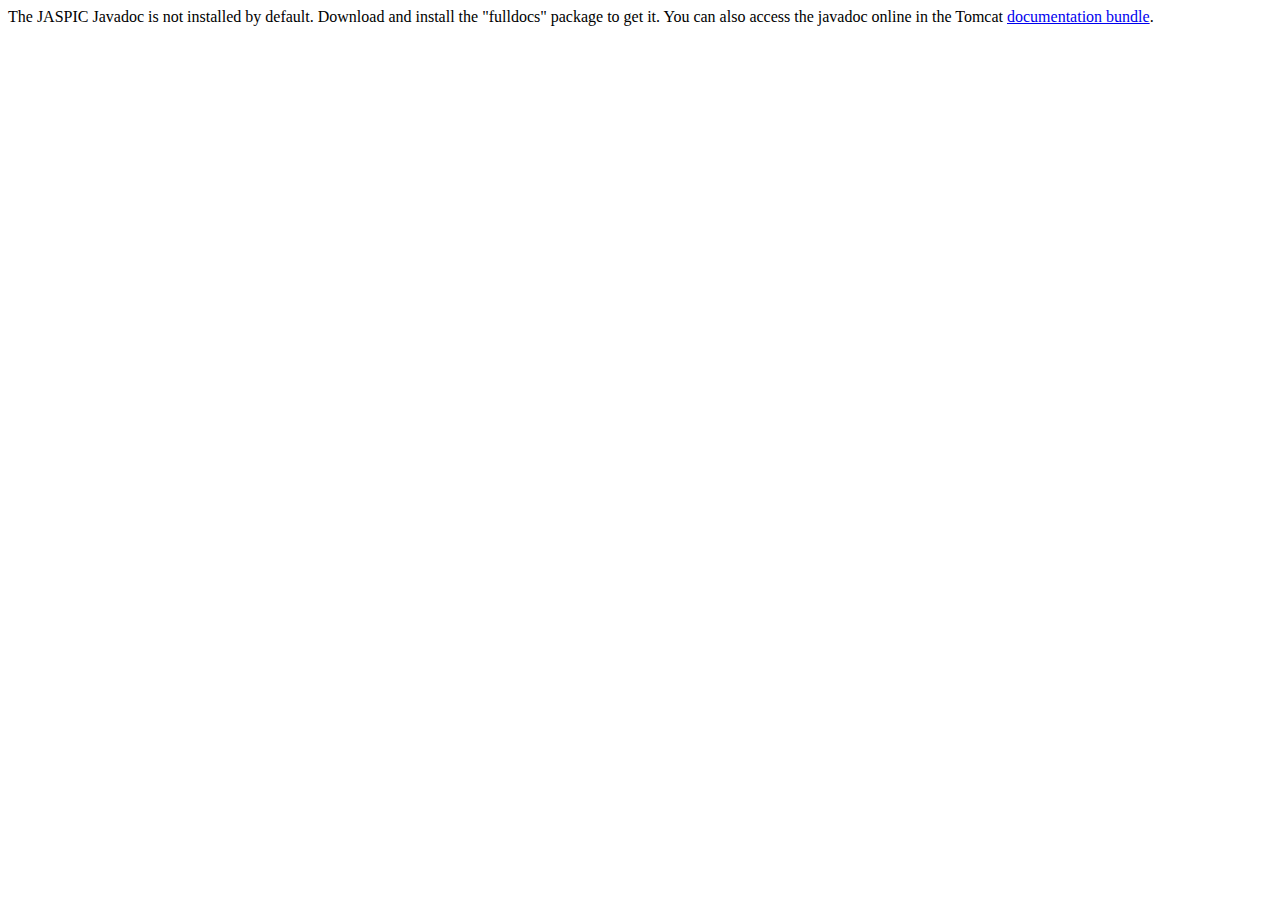
<file: Chat/apache-tomcat-9.0.65/webapps/docs/jaspicapi/index.html>
<!--
  Licensed to the Apache Software Foundation (ASF) under one or more
  contributor license agreements.  See the NOTICE file distributed with
  this work for additional information regarding copyright ownership.
  The ASF licenses this file to You under the Apache License, Version 2.0
  (the "License"); you may not use this file except in compliance with
  the License.  You may obtain a copy of the License at

      http://www.apache.org/licenses/LICENSE-2.0

  Unless required by applicable law or agreed to in writing, software
  distributed under the License is distributed on an "AS IS" BASIS,
  WITHOUT WARRANTIES OR CONDITIONS OF ANY KIND, either express or implied.
  See the License for the specific language governing permissions and
  limitations under the License.
-->
<!DOCTYPE html>
<html>
<head>
    <meta charset="UTF-8" />
    <title>API docs</title>
</head>

<body>

The JASPIC Javadoc is not installed by default. Download and install
the "fulldocs" package to get it.

You can also access the javadoc online in the Tomcat
<a href="https://tomcat.apache.org/tomcat-9.0-doc/">
    documentation bundle</a>.

</body>
</html>
</file>
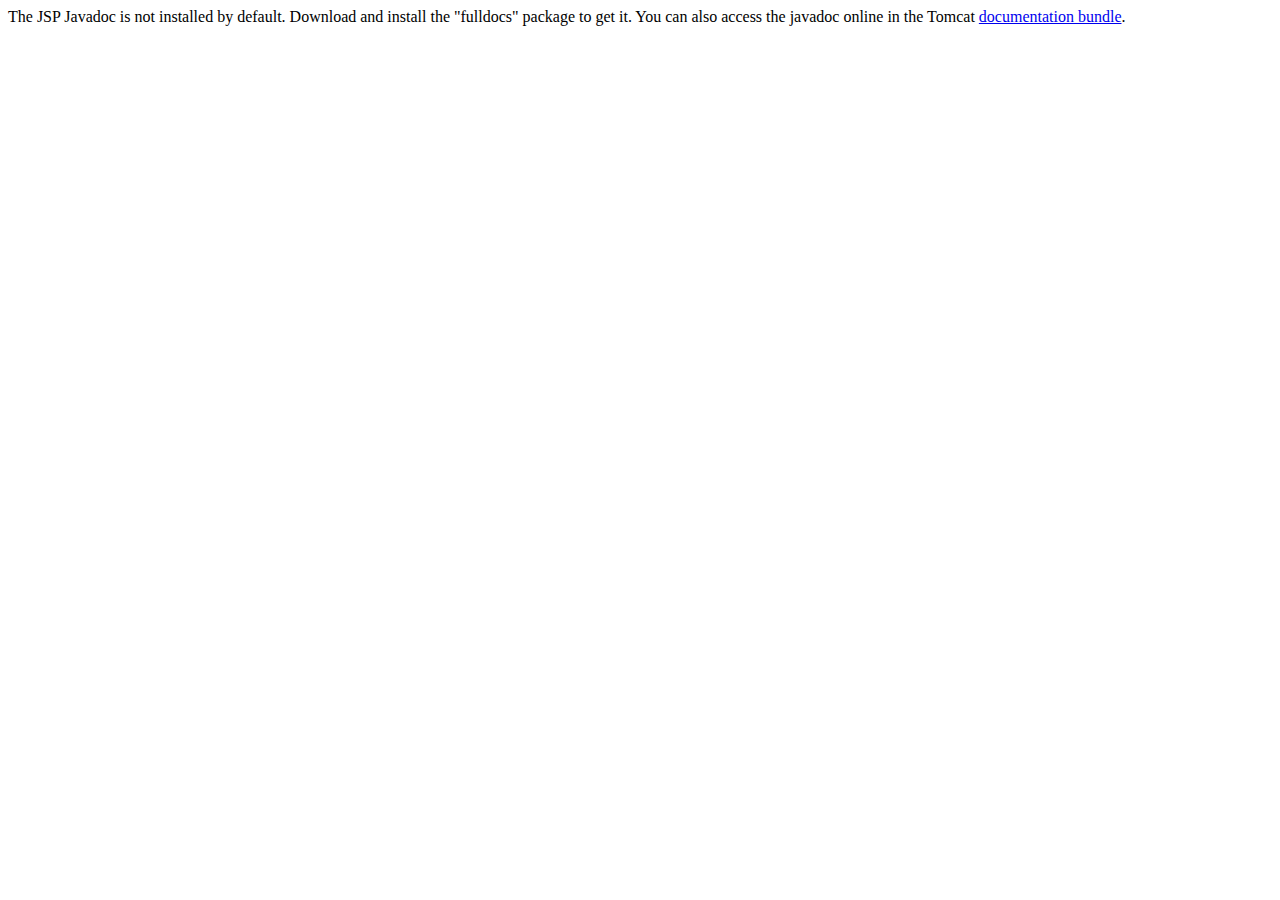
<file: Chat/apache-tomcat-9.0.65/webapps/docs/jspapi/index.html>
<!--
  Licensed to the Apache Software Foundation (ASF) under one or more
  contributor license agreements.  See the NOTICE file distributed with
  this work for additional information regarding copyright ownership.
  The ASF licenses this file to You under the Apache License, Version 2.0
  (the "License"); you may not use this file except in compliance with
  the License.  You may obtain a copy of the License at

      http://www.apache.org/licenses/LICENSE-2.0

  Unless required by applicable law or agreed to in writing, software
  distributed under the License is distributed on an "AS IS" BASIS,
  WITHOUT WARRANTIES OR CONDITIONS OF ANY KIND, either express or implied.
  See the License for the specific language governing permissions and
  limitations under the License.
-->
<!DOCTYPE html>
<html>
    <head>
    <meta charset="UTF-8" />
    <title>API docs</title>
</head>

<body>

The JSP Javadoc is not installed by default. Download and install
the "fulldocs" package to get it.

You can also access the javadoc online in the Tomcat
<a href="https://tomcat.apache.org/tomcat-9.0-doc/">
documentation bundle</a>.

</body>
</html>
</file>
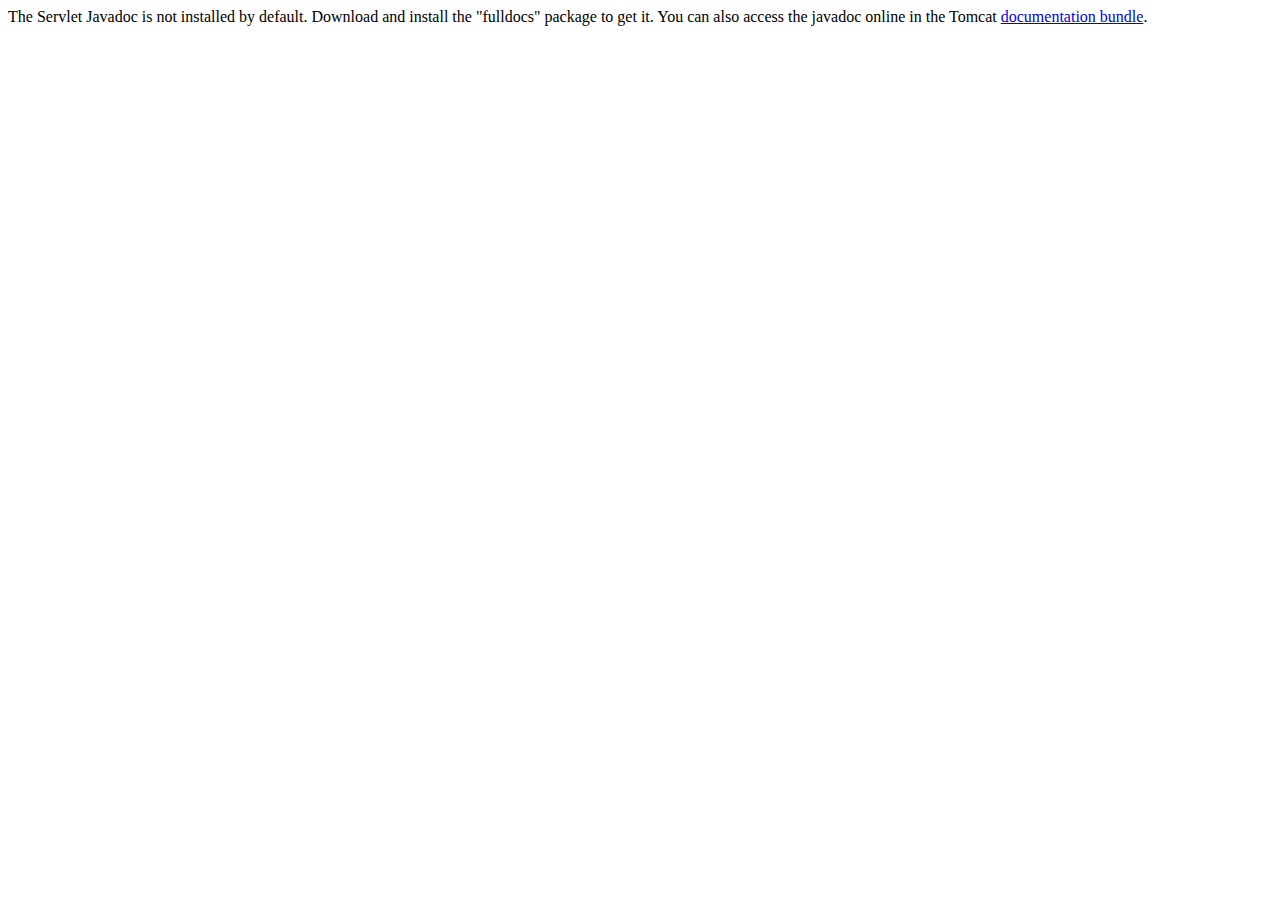
<file: Chat/apache-tomcat-9.0.65/webapps/docs/servletapi/index.html>
<!--
  Licensed to the Apache Software Foundation (ASF) under one or more
  contributor license agreements.  See the NOTICE file distributed with
  this work for additional information regarding copyright ownership.
  The ASF licenses this file to You under the Apache License, Version 2.0
  (the "License"); you may not use this file except in compliance with
  the License.  You may obtain a copy of the License at

      http://www.apache.org/licenses/LICENSE-2.0

  Unless required by applicable law or agreed to in writing, software
  distributed under the License is distributed on an "AS IS" BASIS,
  WITHOUT WARRANTIES OR CONDITIONS OF ANY KIND, either express or implied.
  See the License for the specific language governing permissions and
  limitations under the License.
-->
<!DOCTYPE html>
<html>
    <head>
    <meta charset="UTF-8" />
    <title>API docs</title>
</head>

<body>

The Servlet Javadoc is not installed by default. Download and install
the "fulldocs" package to get it.

You can also access the javadoc online in the Tomcat
<a href="https://tomcat.apache.org/tomcat-9.0-doc/">
documentation bundle</a>.

</body>
</html>
</file>
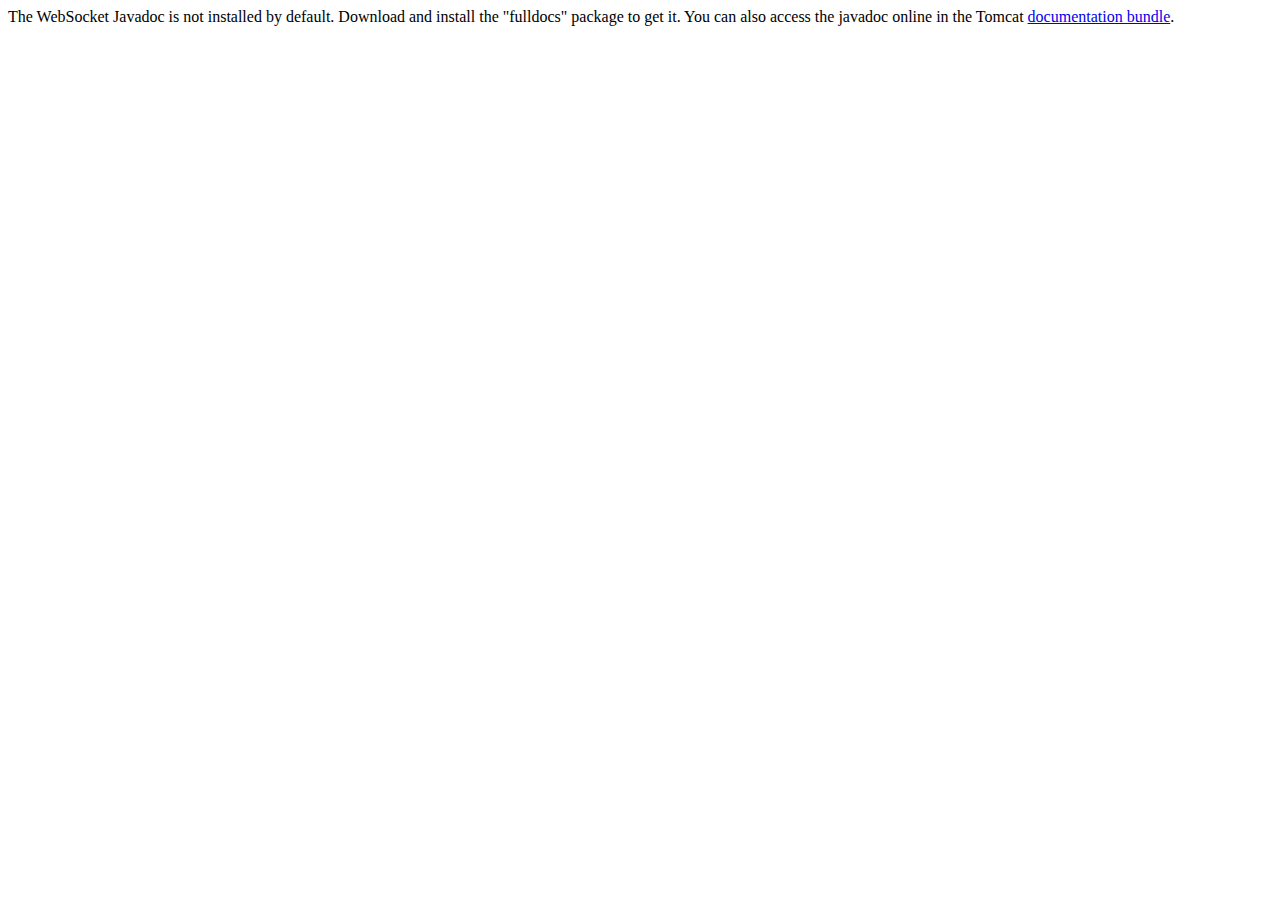
<file: Chat/apache-tomcat-9.0.65/webapps/docs/websocketapi/index.html>
<!--
  Licensed to the Apache Software Foundation (ASF) under one or more
  contributor license agreements.  See the NOTICE file distributed with
  this work for additional information regarding copyright ownership.
  The ASF licenses this file to You under the Apache License, Version 2.0
  (the "License"); you may not use this file except in compliance with
  the License.  You may obtain a copy of the License at

      http://www.apache.org/licenses/LICENSE-2.0

  Unless required by applicable law or agreed to in writing, software
  distributed under the License is distributed on an "AS IS" BASIS,
  WITHOUT WARRANTIES OR CONDITIONS OF ANY KIND, either express or implied.
  See the License for the specific language governing permissions and
  limitations under the License.
-->
<!DOCTYPE html>
<html>
    <head>
    <meta charset="UTF-8" />
    <title>API docs</title>
</head>

<body>

The WebSocket Javadoc is not installed by default. Download and install
the "fulldocs" package to get it.

You can also access the javadoc online in the Tomcat
<a href="https://tomcat.apache.org/tomcat-9.0-doc/">
documentation bundle</a>.

</body>
</html>
</file>
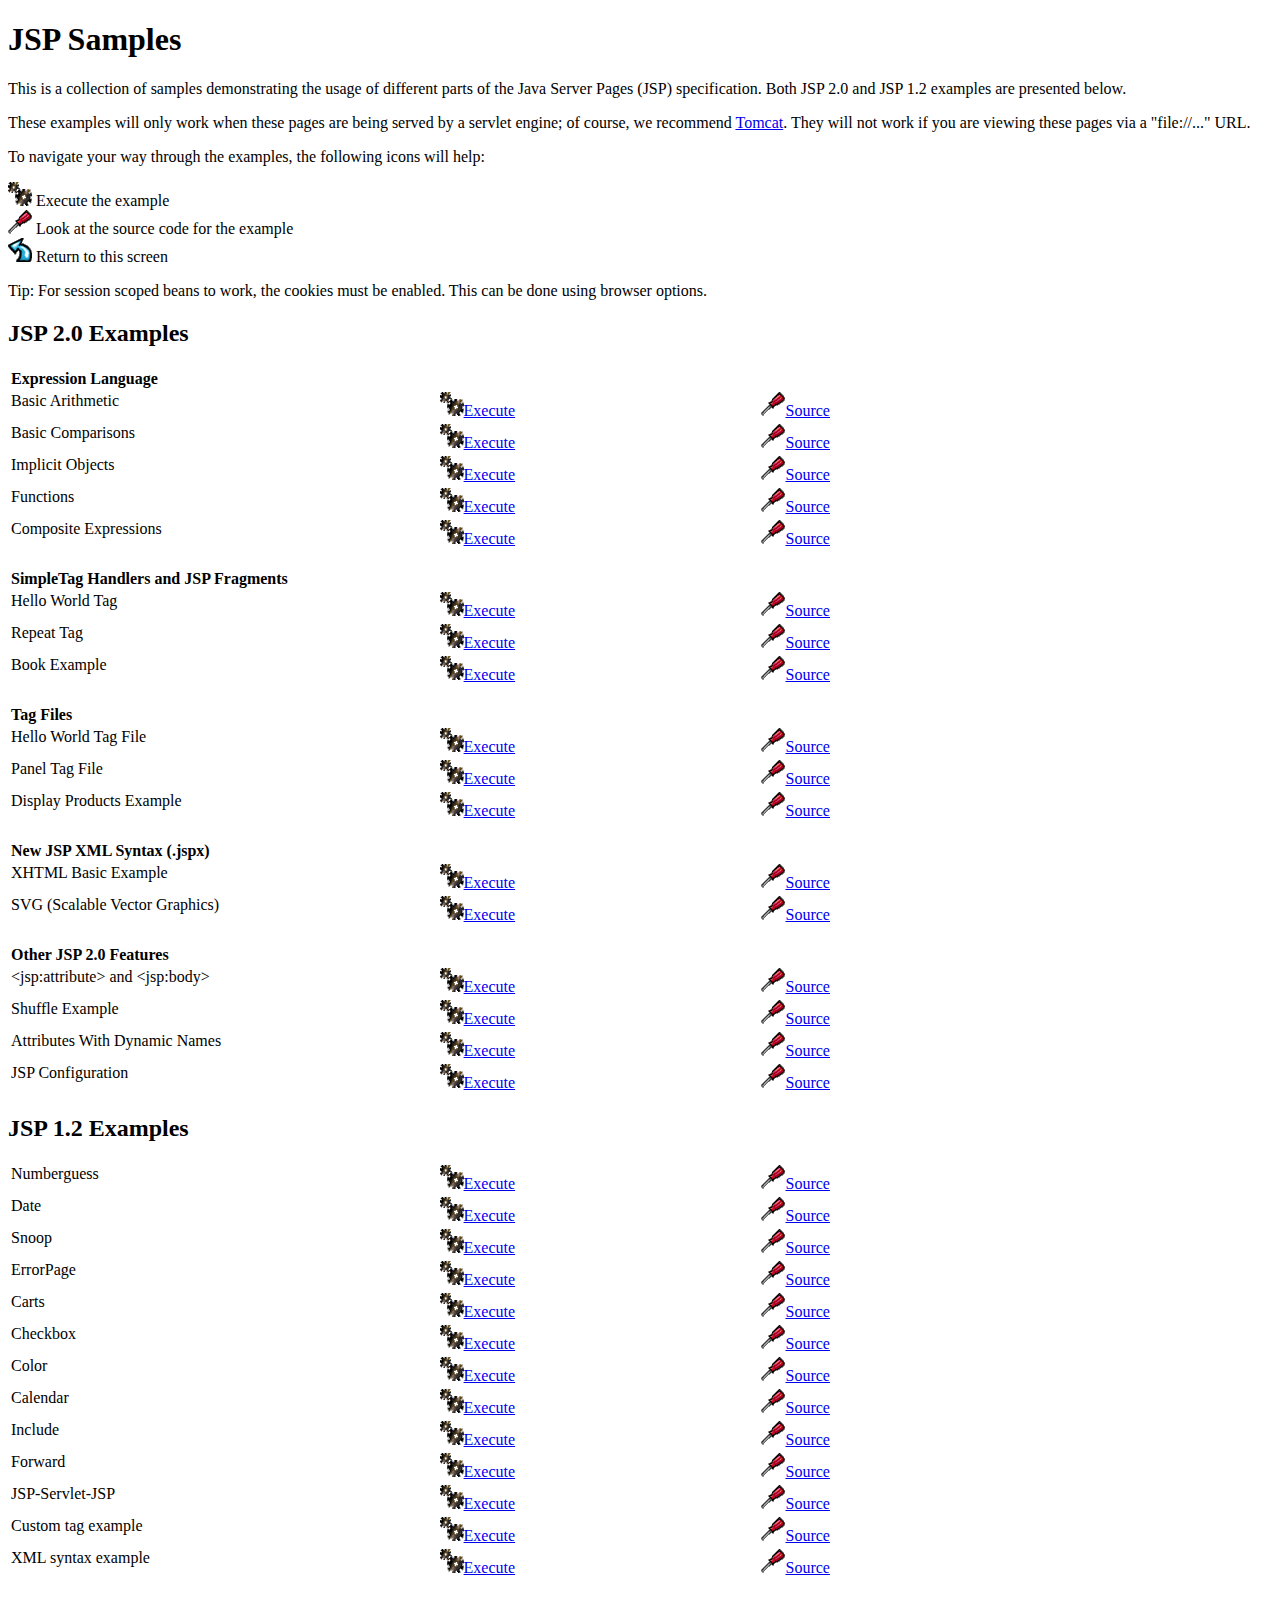
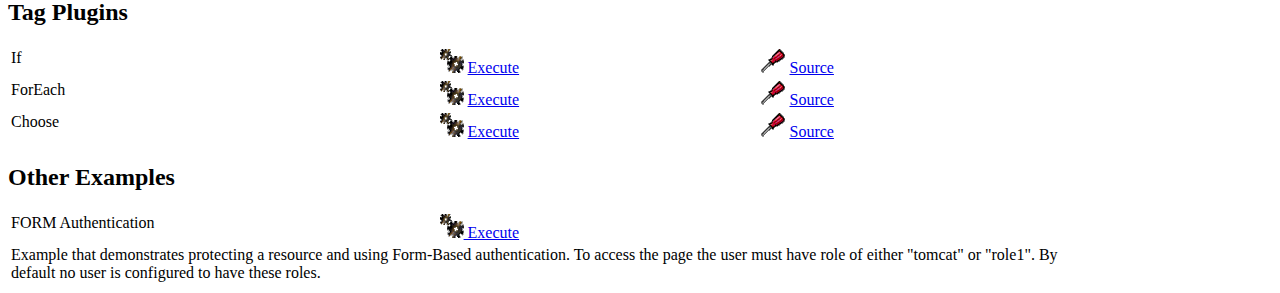
<file: Chat/apache-tomcat-9.0.65/webapps/examples/jsp/index.html>
<!--
 Licensed to the Apache Software Foundation (ASF) under one or more
  contributor license agreements.  See the NOTICE file distributed with
  this work for additional information regarding copyright ownership.
  The ASF licenses this file to You under the Apache License, Version 2.0
  (the "License"); you may not use this file except in compliance with
  the License.  You may obtain a copy of the License at

      http://www.apache.org/licenses/LICENSE-2.0

  Unless required by applicable law or agreed to in writing, software
  distributed under the License is distributed on an "AS IS" BASIS,
  WITHOUT WARRANTIES OR CONDITIONS OF ANY KIND, either express or implied.
  See the License for the specific language governing permissions and
  limitations under the License.
-->
<!DOCTYPE html><html lang="en">
<head>
   <meta charset="UTF-8"/>
   <meta name="Author" content="Anil K. Vijendran" />
   <title>JSP Examples</title>
   <style type="text/css">
   img { border: 0; }
   th { text-align: left; }
   tr { vertical-align: top; }
   </style>
</head>
<body>
<h1>JSP
Samples</h1>
<p>This is a collection of samples demonstrating the usage of different
parts of the Java Server Pages (JSP) specification.  Both JSP 2.0 and
JSP 1.2 examples are presented below.
<p>These examples will only work when these pages are being served by a
servlet engine; of course, we recommend
<a href="https://tomcat.apache.org/">Tomcat</a>.
They will not work if you are viewing these pages via a
"file://..." URL.
<p>To navigate your way through the examples, the following icons will
help:</p>
<ul style="list-style-type: none; padding-left: 0;">
<li><img src="images/execute.gif" alt=""> Execute the example</li>
<li><img src="images/code.gif" alt=""> Look at the source code for the example</li>
<li><img src="images/return.gif" alt=""> Return to this screen</li>
</ul>

<p>Tip: For session scoped beans to work, the cookies must be enabled.
This can be done using browser options.</p>
<h2>JSP 2.0 Examples</h2>

<table style="width: 85%;">
<tr>
<th colspan="3">Expression Language</th>
</tr>

<tr>
<td>Basic Arithmetic</td>
<td style="width: 30%;"><a href="jsp2/el/basic-arithmetic.jsp"><img src="images/execute.gif" alt=""></a><a href="jsp2/el/basic-arithmetic.jsp">Execute</a></td>

<td style="width: 30%;"><a href="jsp2/el/basic-arithmetic.html"><img src="images/code.gif" alt=""></a><a href="jsp2/el/basic-arithmetic.html">Source</a></td>
</tr>

<tr>
<td>Basic Comparisons</td>
<td style="width: 30%;"><a href="jsp2/el/basic-comparisons.jsp"><img src="images/execute.gif" alt=""></a><a href="jsp2/el/basic-comparisons.jsp">Execute</a></td>

<td style="width: 30%;"><a href="jsp2/el/basic-comparisons.html"><img src="images/code.gif" alt=""></a><a href="jsp2/el/basic-comparisons.html">Source</a></td>
</tr>

<tr>
<td>Implicit Objects</td>
<td style="width: 30%;"><a href="jsp2/el/implicit-objects.jsp?foo=bar"><img src="images/execute.gif" alt=""></a><a href="jsp2/el/implicit-objects.jsp?foo=bar">Execute</a></td>

<td style="width: 30%;"><a href="jsp2/el/implicit-objects.html"><img src="images/code.gif" alt=""></a><a href="jsp2/el/implicit-objects.html">Source</a></td>
</tr>
<tr>

<td>Functions</td>
<td style="width: 30%;"><a href="jsp2/el/functions.jsp?foo=JSP+2.0"><img src="images/execute.gif" alt=""></a><a href="jsp2/el/functions.jsp?foo=JSP+2.0">Execute</a></td>

<td style="width: 30%;"><a href="jsp2/el/functions.html"><img src="images/code.gif" alt=""></a><a href="jsp2/el/functions.html">Source</a></td>
</tr>

<tr>
<td>Composite Expressions</td>
<td style="width: 30%;"><a href="jsp2/el/composite.jsp"><img src="images/execute.gif" alt=""></a><a href="jsp2/el/composite.jsp">Execute</a></td>

<td style="width: 30%;"><a href="jsp2/el/composite.html"><img src="images/code.gif" alt=""></a><a href="jsp2/el/composite.html">Source</a></td>
</tr>


<tr>
<th colspan="3"><br />SimpleTag Handlers and JSP Fragments</th>
</tr>

<tr>
<td>Hello World Tag</td>
<td style="width: 30%;"><a href="jsp2/simpletag/hello.jsp"><img src="images/execute.gif" alt=""></a><a href="jsp2/simpletag/hello.jsp">Execute</a></td>

<td style="width: 30%;"><a href="jsp2/simpletag/hello.html"><img src="images/code.gif" alt=""></a><a href="jsp2/simpletag/hello.html">Source</a></td>
</tr>

<tr>
<td>Repeat Tag</td>
<td style="width: 30%;"><a href="jsp2/simpletag/repeat.jsp"><img src="images/execute.gif" alt=""></a><a href="jsp2/simpletag/repeat.jsp">Execute</a></td>

<td style="width: 30%;"><a href="jsp2/simpletag/repeat.html"><img src="images/code.gif" alt=""></a><a href="jsp2/simpletag/repeat.html">Source</a></td>
</tr>

<tr>
<td>Book Example</td>
<td style="width: 30%;"><a href="jsp2/simpletag/book.jsp"><img src="images/execute.gif" alt=""></a><a href="jsp2/simpletag/book.jsp">Execute</a></td>

<td style="width: 30%;"><a href="jsp2/simpletag/book.html"><img src="images/code.gif" alt=""></a><a href="jsp2/simpletag/book.html">Source</a></td>
</tr>

<tr>
<th colspan="3"><br />Tag Files</th>
</tr>

<tr>
<td>Hello World Tag File</td>
<td style="width: 30%;"><a href="jsp2/tagfiles/hello.jsp"><img src="images/execute.gif" alt=""></a><a href="jsp2/tagfiles/hello.jsp">Execute</a></td>

<td style="width: 30%;"><a href="jsp2/tagfiles/hello.html"><img src="images/code.gif" alt=""></a><a href="jsp2/tagfiles/hello.html">Source</a></td>
</tr>

<tr>
<td>Panel Tag File</td>
<td style="width: 30%;"><a href="jsp2/tagfiles/panel.jsp"><img src="images/execute.gif" alt=""></a><a href="jsp2/tagfiles/panel.jsp">Execute</a></td>

<td style="width: 30%;"><a href="jsp2/tagfiles/panel.html"><img src="images/code.gif" alt=""></a><a href="jsp2/tagfiles/panel.html">Source</a></td>
</tr>

<tr>
<td>Display Products Example</td>
<td style="width: 30%;"><a href="jsp2/tagfiles/products.jsp"><img src="images/execute.gif" alt=""></a><a href="jsp2/tagfiles/products.jsp">Execute</a></td>

<td style="width: 30%;"><a href="jsp2/tagfiles/products.html"><img src="images/code.gif" alt=""></a><a href="jsp2/tagfiles/products.html">Source</a></td>
</tr>

<tr>
<th colspan="3"><br />New JSP XML Syntax (.jspx)</th>
</tr>

<tr>
<td>XHTML Basic Example</td>
<td style="width: 30%;"><a href="jsp2/jspx/basic.jspx"><img src="images/execute.gif" alt=""></a><a href="jsp2/jspx/basic.jspx">Execute</a></td>

<td style="width: 30%;"><a href="jsp2/jspx/basic.html"><img src="images/code.gif" alt=""></a><a href="jsp2/jspx/basic.html">Source</a></td>
</tr>

<tr>
<td>SVG (Scalable Vector Graphics)</td>
<td style="width: 30%;"><a href="jsp2/jspx/svgexample.html"><img src="images/execute.gif" alt=""></a><a href="jsp2/jspx/svgexample.html">Execute</a></td>

<td style="width: 30%;"><a href="jsp2/jspx/textRotate.html"><img src="images/code.gif" alt=""></a><a href="jsp2/jspx/textRotate.html">Source</a></td>
</tr>

<tr>
<th colspan="3"><br />Other JSP 2.0 Features</th>
</tr>

<tr>
<td>&lt;jsp:attribute&gt; and &lt;jsp:body&gt;</td>
<td style="width: 30%;"><a href="jsp2/jspattribute/jspattribute.jsp"><img src="images/execute.gif" alt=""></a><a href="jsp2/jspattribute/jspattribute.jsp">Execute</a></td>

<td style="width: 30%;"><a href="jsp2/jspattribute/jspattribute.html"><img src="images/code.gif" alt=""></a><a href="jsp2/jspattribute/jspattribute.html">Source</a></td>
</tr>

<tr>
<td>Shuffle Example</td>
<td style="width: 30%;"><a href="jsp2/jspattribute/shuffle.jsp"><img src="images/execute.gif" alt=""></a><a href="jsp2/jspattribute/shuffle.jsp">Execute</a></td>

<td style="width: 30%;"><a href="jsp2/jspattribute/shuffle.html"><img src="images/code.gif" alt=""></a><a href="jsp2/jspattribute/shuffle.html">Source</a></td>
</tr>

<tr>
<td>Attributes With Dynamic Names</td>
<td style="width: 30%;"><a href="jsp2/misc/dynamicattrs.jsp"><img src="images/execute.gif" alt=""></a><a href="jsp2/misc/dynamicattrs.jsp">Execute</a></td>

<td style="width: 30%;"><a href="jsp2/misc/dynamicattrs.html"><img src="images/code.gif" alt=""></a><a href="jsp2/misc/dynamicattrs.html">Source</a></td>
</tr>

<tr>
<td>JSP Configuration</td>
<td style="width: 30%;"><a href="jsp2/misc/config.jsp"><img src="images/execute.gif" alt=""></a><a href="jsp2/misc/config.jsp">Execute</a></td>

<td style="width: 30%;"><a href="jsp2/misc/config.html"><img src="images/code.gif" alt=""></a><a href="jsp2/misc/config.html">Source</a></td>
</tr>

</table>

<h2>JSP 1.2 Examples</h2>
<table style="width: 85%;">
<tr>
<td>Numberguess</td>

<td style="width: 30%;"><a href="num/numguess.jsp"><img src="images/execute.gif" alt=""></a><a href="num/numguess.jsp">Execute</a></td>

<td style="width: 30%;"><a href="num/numguess.html"><img src="images/code.gif" alt=""></a><a href="num/numguess.html">Source</a></td>
</tr>

<tr>
<td>Date</td>

<td style="width: 30%;"><a href="dates/date.jsp"><img src="images/execute.gif" alt=""></a><a href="dates/date.jsp">Execute</a></td>

<td style="width: 30%;"><a href="dates/date.html"><img src="images/code.gif" alt=""></a><a href="dates/date.html">Source</a></td>
</tr>

<tr>
<td>Snoop</td>

<td style="width: 30%;"><a href="snp/snoop.jsp"><img src="images/execute.gif" alt=""></a><a href="snp/snoop.jsp">Execute</a></td>

<td style="width: 30%;"><a href="snp/snoop.html"><img src="images/code.gif" alt=""></a><a href="snp/snoop.html">Source</a></td>
</tr>

<tr>
<td>ErrorPage</td>

<td style="width: 30%;"><a href="error/error.html"><img src="images/execute.gif" alt=""></a><a href="error/error.html">Execute</a></td>

<td style="width: 30%;"><a href="error/er.html"><img src="images/code.gif" alt=""></a><a href="error/er.html">Source</a></td>
</tr>

<tr>
<td>Carts</td>

<td style="width: 30%;"><a href="sessions/carts.html"><img src="images/execute.gif" alt=""></a><a href="sessions/carts.html">Execute</a></td>

<td style="width: 30%;"><a href="sessions/crt.html"><img src="images/code.gif" alt=""></a><a href="sessions/crt.html">Source</a></td>
</tr>

<tr>
<td>Checkbox</td>

<td style="width: 30%;"><a href="checkbox/check.html"><img src="images/execute.gif" alt=""></a><a href="checkbox/check.html">Execute</a></td>

<td style="width: 30%;"><a href="checkbox/cresult.html"><img src="images/code.gif" alt=""></a><a href="checkbox/cresult.html">Source</a></td>
</tr>

<tr>
<td>Color</td>

<td style="width: 30%;"><a href="colors/colors.html"><img src="images/execute.gif" alt=""></a><a href="colors/colors.html">Execute</a></td>

<td style="width: 30%;"><a href="colors/clr.html"><img src="images/code.gif" alt=""></a><a href="colors/clr.html">Source</a></td>
</tr>

<tr>
<td>Calendar</td>

<td style="width: 30%;"><a href="cal/login.html"><img src="images/execute.gif" alt=""></a><a href="cal/login.html">Execute</a></td>

<td style="width: 30%;"><a href="cal/calendar.html"><img src="images/code.gif" alt=""></a><a href="cal/calendar.html">Source</a></td>
</tr>

<tr>
<td>Include</td>

<td style="width: 30%;"><a href="include/include.jsp"><img src="images/execute.gif" alt=""></a><a href="include/include.jsp">Execute</a></td>

<td style="width: 30%;"><a href="include/inc.html"><img src="images/code.gif" alt=""></a><a href="include/inc.html">Source</a></td>
</tr>

<tr>
<td>Forward</td>

<td style="width: 30%;"><a href="forward/forward.jsp"><img src="images/execute.gif" alt=""></a><a href="forward/forward.jsp">Execute</a></td>

<td style="width: 30%;"><a href="forward/fwd.html"><img src="images/code.gif" alt=""></a><a href="forward/fwd.html">Source</a></td>
</tr>

<tr>
<td>JSP-Servlet-JSP</td>

<td style="width: 30%;"><a href="jsptoserv/jsptoservlet.jsp"><img src="images/execute.gif" alt=""></a><a href="jsptoserv/jsptoservlet.jsp">Execute</a></td>

<td style="width: 30%;"><a href="jsptoserv/jts.html"><img src="images/code.gif" alt=""></a><a href="jsptoserv/jts.html">Source</a></td>
</tr>

<tr>
<td>Custom tag example</td>

<td style="width: 30%;"><a href="simpletag/foo.jsp"><img src="images/execute.gif" alt=""></a><a href="simpletag/foo.jsp">Execute</a></td>

<td style="width: 30%;"><a href="simpletag/foo.html"><img src="images/code.gif" alt=""></a><a href="simpletag/foo.html">Source</a></td>
</tr>

<tr>
<td>XML syntax example</td>
<td style="width: 30%;"><a href="xml/xml.jsp"><img src="images/execute.gif" alt=""></a><a href="xml/xml.jsp">Execute</a></td>

<td style="width: 30%;"><a href="xml/xml.html"><img src="images/code.gif" alt=""></a><a href="xml/xml.html">Source</a></td>
</tr>

</table>

<h2>Tag Plugins</h2>
<table style="width: 85%;">

<tr>
  <td>If</td>
  <td style="width: 30%;">
    <a href="tagplugin/if.jsp"><img src="images/execute.gif" alt=""></a>
    <a href="tagplugin/if.jsp">Execute</a>
  </td>
  <td style="width: 30%;">
    <a href="tagplugin/if.html"><img src="images/code.gif" alt=""></a>
    <a href="tagplugin/if.html">Source</a>
  </td>
</tr>

<tr>
  <td>ForEach</td>
  <td style="width: 30%;">
    <a href="tagplugin/foreach.jsp"><img src="images/execute.gif" alt=""></a>
    <a href="tagplugin/foreach.jsp">Execute</a>
  </td>
  <td style="width: 30%;">
    <a href="tagplugin/foreach.html"><img src="images/code.gif" alt=""></a>
    <a href="tagplugin/foreach.html">Source</a>
  </td>
</tr>

<tr>
  <td>Choose</td>
  <td style="width: 30%;">
    <a href="tagplugin/choose.jsp"><img src="images/execute.gif" alt=""></a>
    <a href="tagplugin/choose.jsp">Execute</a>
  </td>
  <td style="width: 30%;">
    <a href="tagplugin/choose.html"><img src="images/code.gif" alt=""></a>
    <a href="tagplugin/choose.html">Source</a>
  </td>
</tr>

</table>

<h2>Other Examples</h2>
<table style="width: 85%;">

<tr>
  <td>FORM Authentication</td>
  <td style="width: 30%;">
    <a href="security/protected/index.jsp"><img src="images/execute.gif" alt=""> Execute</a>
  </td>
  <td style="width: 30%;"></td>
</tr>
<tr>
  <td colspan="3">Example that demonstrates protecting a resource and
    using Form-Based authentication. To access the page the user must
    have role of either "tomcat" or "role1". By default no user
    is configured to have these roles.</td>
</tr>

</table>
</body>
</html>
</file>
<file: Chat/apache-tomcat-9.0.65/webapps/docs/images/docs-stylesheet.css>
@charset "utf-8";
/*
  Licensed to the Apache Software Foundation (ASF) under one or more
  contributor license agreements.  See the NOTICE file distributed with
  this work for additional information regarding copyright ownership.
  The ASF licenses this file to You under the Apache License, Version 2.0
  (the "License"); you may not use this file except in compliance with
  the License.  You may obtain a copy of the License at

      http://www.apache.org/licenses/LICENSE-2.0

  Unless required by applicable law or agreed to in writing, software
  distributed under the License is distributed on an "AS IS" BASIS,
  WITHOUT WARRANTIES OR CONDITIONS OF ANY KIND, either express or implied.
  See the License for the specific language governing permissions and
  limitations under the License.
*/

/* Fonts */
@import url("fonts/fonts.css");

/* General style */

h1, h2, h3, h4, h5, h6, th {
  font-weight: 600;
}

body {
  margin: 0;
}

body, input {
  font-family: 'Open Sans', sans-serif;
  font-size: 10.5pt;
}

code, pre {
  font-family: Consolas, monospace;
}

img {
  border: 0;
}

table {
  border-collapse: collapse;
  text-align: left;
}
table *:not(table) {
  /* Prevent border-collapsing for table child elements like <div> */
  border-collapse: separate;
}

th {
  text-align: left;
}

main {
  /* Remove this once all IEs support <main> element */
  display: block;
}


/* Layout */

#wrapper {
  min-width: 400px;
}

#header {
  border-bottom: 1px solid #bbb;
}

@media not print {
    #header {
        box-shadow: 0 0 7px #aaa;
    }
}

#header > div {
  padding-left: 15px;
  padding-right: 15px;

  /* Work-around for old browsers: */
  background-color: #F8F3E4;
  background: linear-gradient(to bottom, #ffffff -10%, #F8F3E4 100%);
  position: relative;
}

#header .logo {
  float: left;
  padding-top: 10px;
  min-width: 190px;
}

#header .logo  img{
  /* To avoid that the Font Descender being added to the parent div's height */
  vertical-align: middle;
}

#header .asfLogo {
  float: right;
  position: relative;
  top: 8px;
}

#header h1 {
  margin-top: 0.6em;
  margin-bottom: 0;
}

#header .versionInfo {
  font-size: 13pt;
  margin-bottom: 1em;
}

#middle {
  display: table;
  table-layout: fixed;
  margin: 0;
  width: 100%;
}
#middle > div { display: table-row; }
#middle > div > div { display: table-cell; vertical-align: top; }



#mainLeft {
  width: 190px;
}

#mainLeft > div {
  margin-top: -1px; /* to overwrite border of element above */
  padding-left: 16px;
  padding-right: 14px;
  padding-top: 6px;
  padding-bottom: 15px;
  background-color: #F8F3E4;
  border-right: 1px solid #bbb;
  border-bottom: 1px solid #bbb;
  font-size: 10pt;
  border-bottom-right-radius: 20px;
  box-shadow: 0 0 5px #aaa;
}

#mainLeft h2 {
  margin-bottom: 0.2em;
  font-size: 1.2em;
}

#mainLeft ul {
  padding: 0;
  margin: 0;
  list-style-type: none;
}

#mainLeft ul a {
  text-indent: -0.6em;
  padding-left: 1.4em;
  display: block;
  text-decoration: none;
  color: #444;
}
#mainLeft ul a:hover {
  color: #000;
  background-color: #D1c9b9;
}

#mainRight {
  padding-left: 14px;
  padding-right: 20px;

}

#footer {
  margin-top: 30px;
  padding-top: 20px;
  padding-bottom: 20px;
  padding-left: 20px;
  padding-right: 20px;
  border-top: 1px solid #ccc;
  color: #444;
  text-align: center;
  /* font-style: italic; */
  font-size: 9pt;
}


/* Content */

#content div.text {
  padding-left: 1em;
  padding-left: 1em;
}

#content h3, #content h4, #content h5, #content h6 {
  padding-left: 5px;
  padding-right: 5px;
  background-color: #eaeaea;
}

@media not print {
    #content h3, #content h4, #content h5, #content h6 {
        border: 1px solid #ccc;
        border-radius: 4px;
    }
}

#content h4, #content h5, #content h6 {
  background-color: #f6f6f6;
}

code {
  background-color: rgb(224,255,255);
}

div.codeBox pre code, code.attributeName, code.propertyName, code.noHighlight, .noHighlight code {
  background-color: transparent;
}
div.codeBox {
  overflow: auto;
  margin: 1em 0;
}
div.codeBox pre {
  margin: 0;
  padding: 4px;
  border: 1px solid #999;
  border-radius: 5px;
  background-color: #eff8ff;
  display: table; /* To prevent <pre>s from taking the complete available width. */
  /*
  When it is officially supported, use the following CSS instead of display: table
  to prevent big <pre>s from exceeding the browser window:
  max-width: available;
  width: min-content;
  */
}

div.codeBox pre.wrap {
  white-space: pre-wrap;
}


table.defaultTable tr, table.detail-table tr {
    border: 1px solid #CCC;
}

table.defaultTable tr:nth-child(even), table.detail-table tr:nth-child(even) {
    background-color: #FAFBFF;
}

table.defaultTable tr:nth-child(odd), table.detail-table tr:nth-child(odd) {
    background-color: #EEEFFF;
}

table.defaultTable th, table.detail-table th {
  background-color: #88b;
  color: #fff;
}

table.defaultTable th, table.defaultTable td, table.detail-table th, table.detail-table td {
  padding: 5px 8px;
}


p.notice {
  border: 1px solid rgb(255, 0, 0);
  background-color: rgb(238, 238, 238);
  color: rgb(0, 51, 102);
  padding: 0.5em;
  margin: 1em 2em 1em 1em;
}


/* Changelog-Styles */

ul.changelog {
  padding-left: 1em;
  list-style-type: none;
}

ul.changelog  li{
  padding-top: 5px;
  padding-bottom: 5px;
}

ul.changelog img {
  vertical-align: middle
}


/* Printer-only Styles */
@media print {
    .noPrint { display: none; }
    #middle > div > div#mainLeft { display: none; }
    a { color: inherit; text-decoration: none; }
}

/* Fix for Comments section which contains a <h4> */
#comments_thread h1, #comments_thread h2, #comments_thread h3, #comments_thread h4, #comments_thread h5, #comments_thread h6 {
    border: none;
    background-color: transparent;
}
</file>
